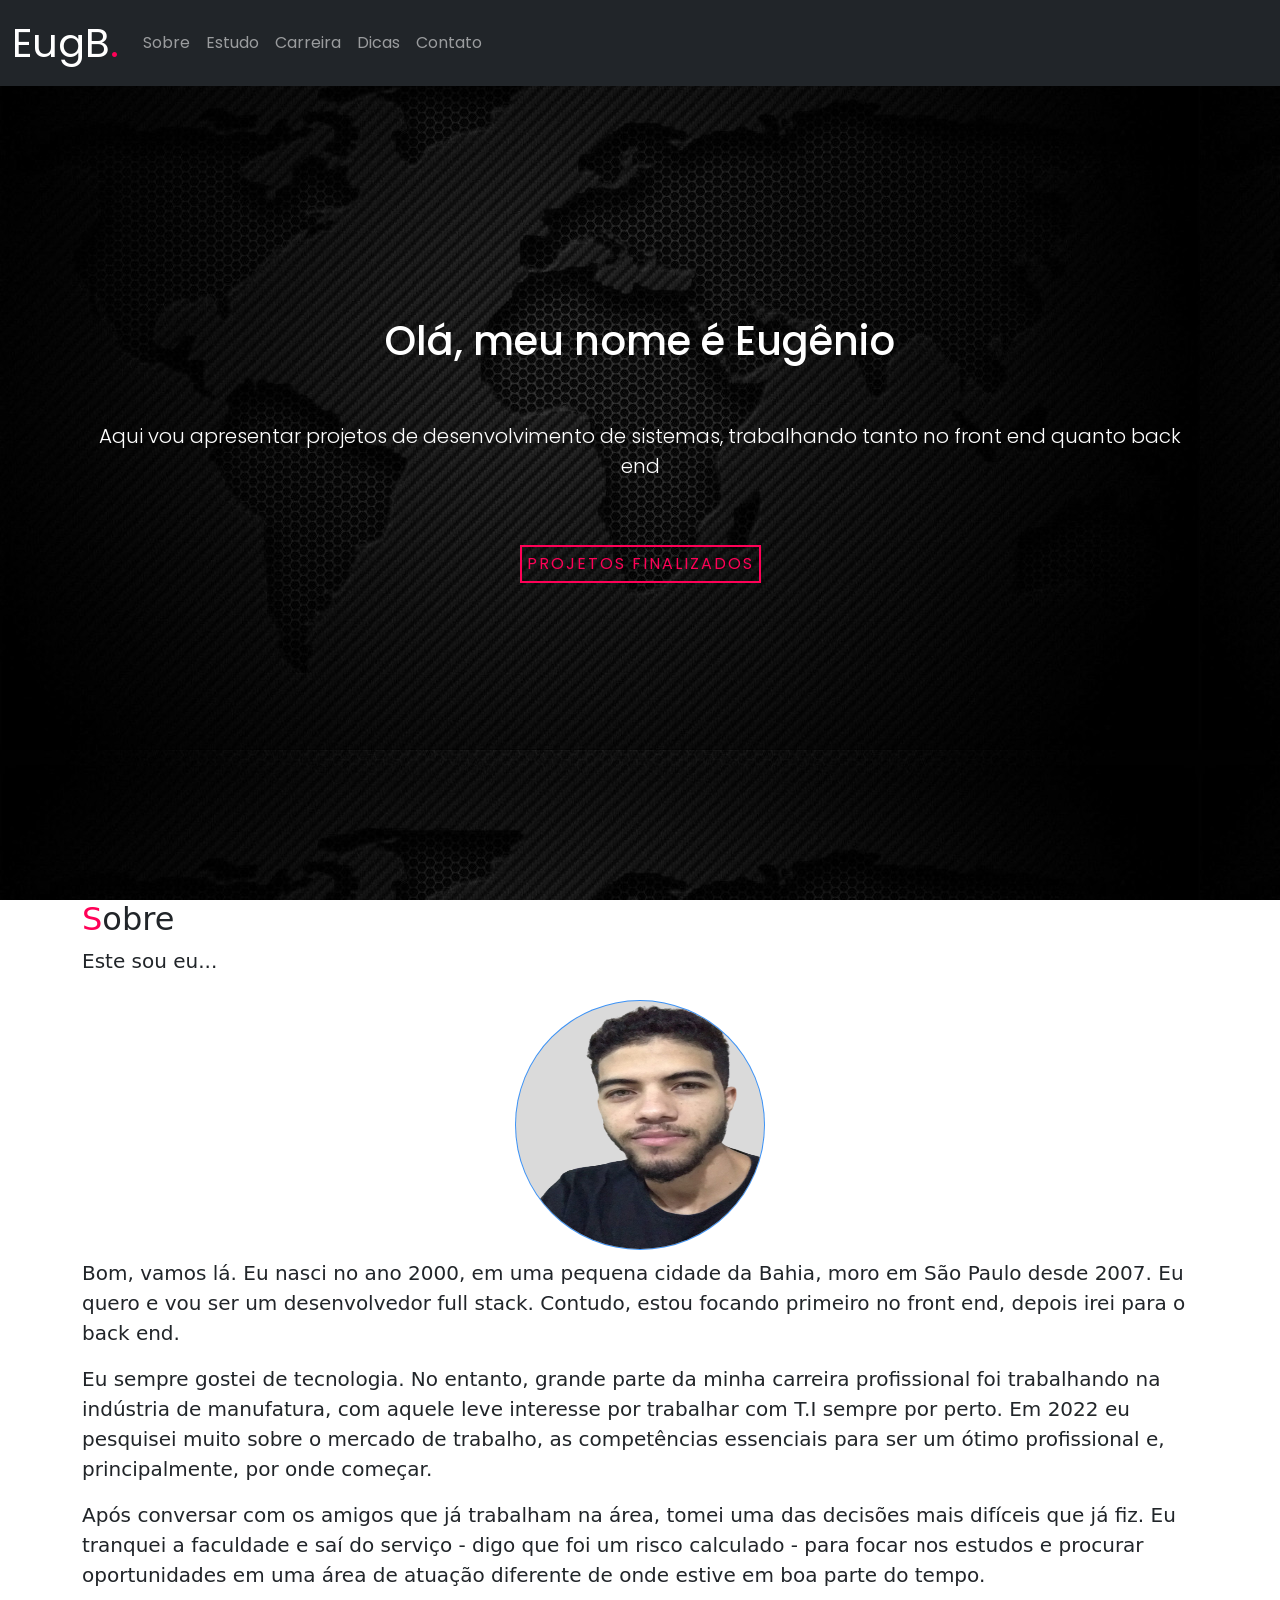
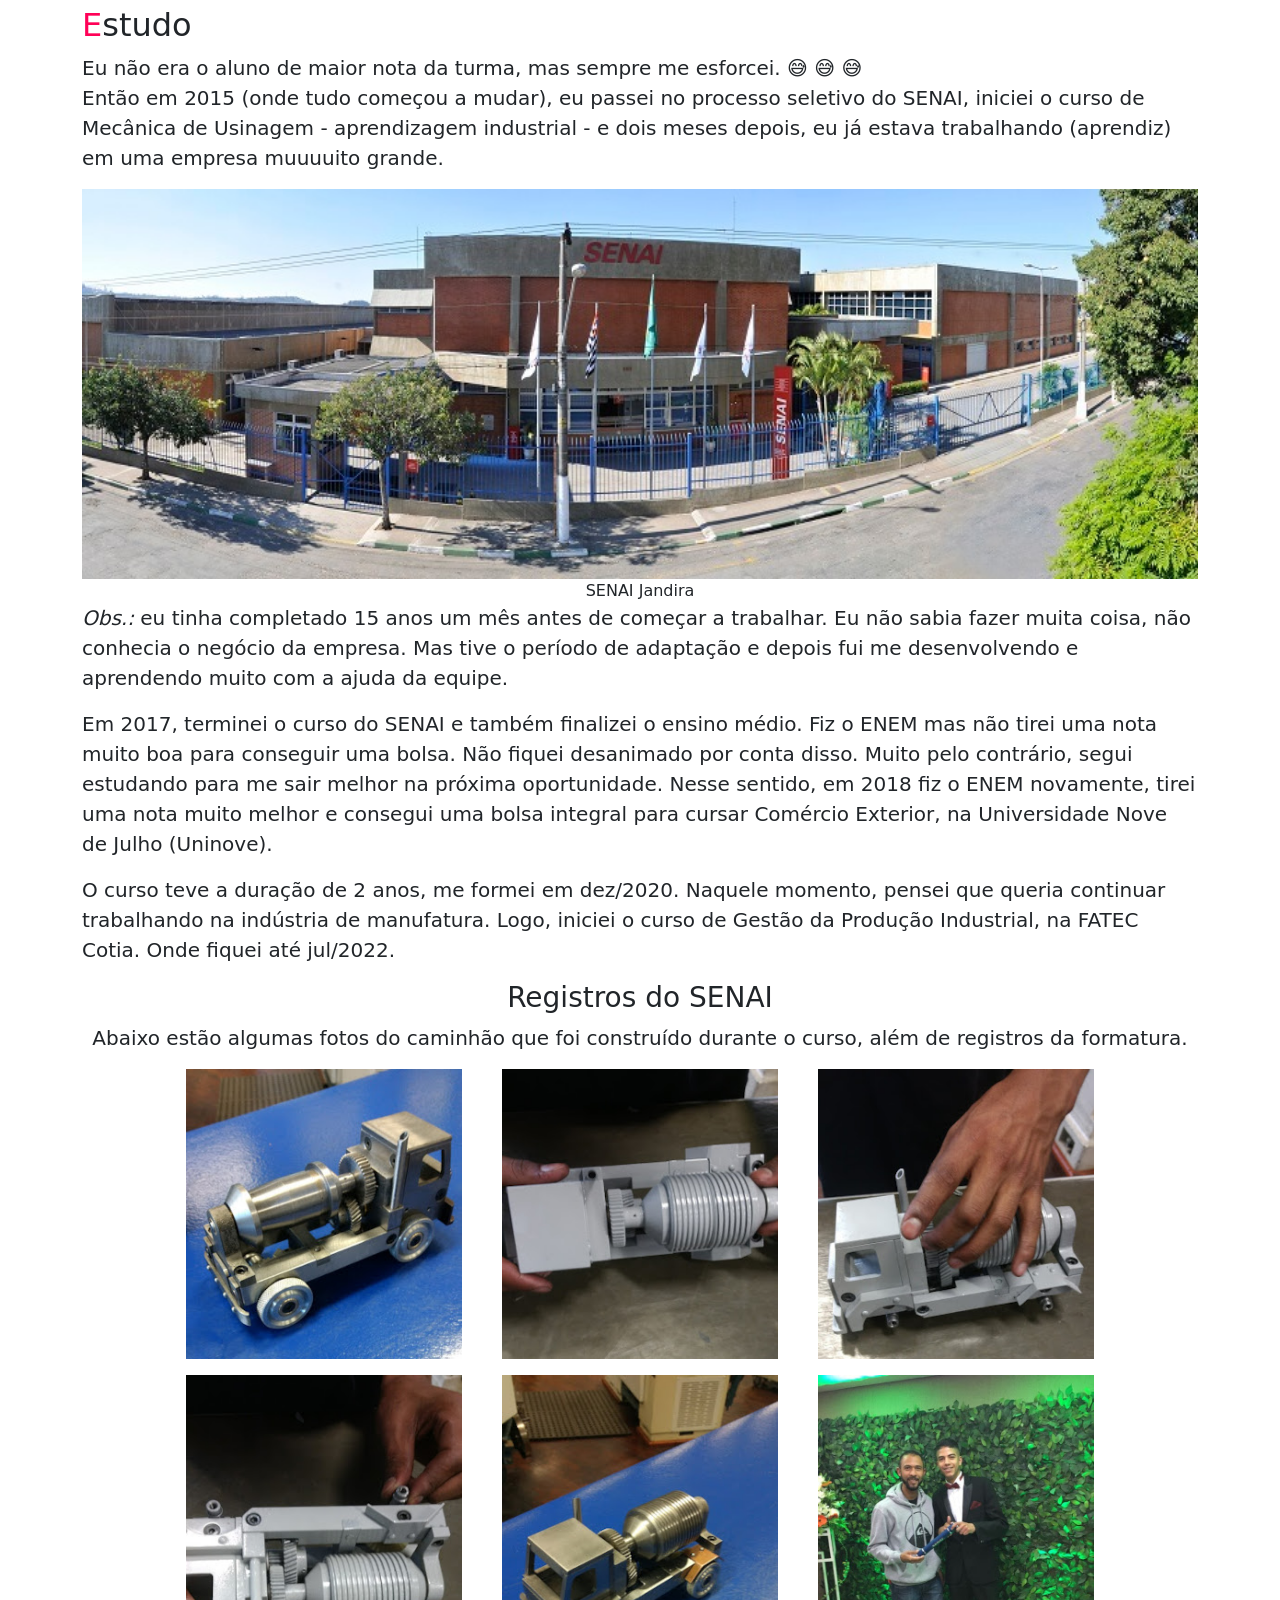
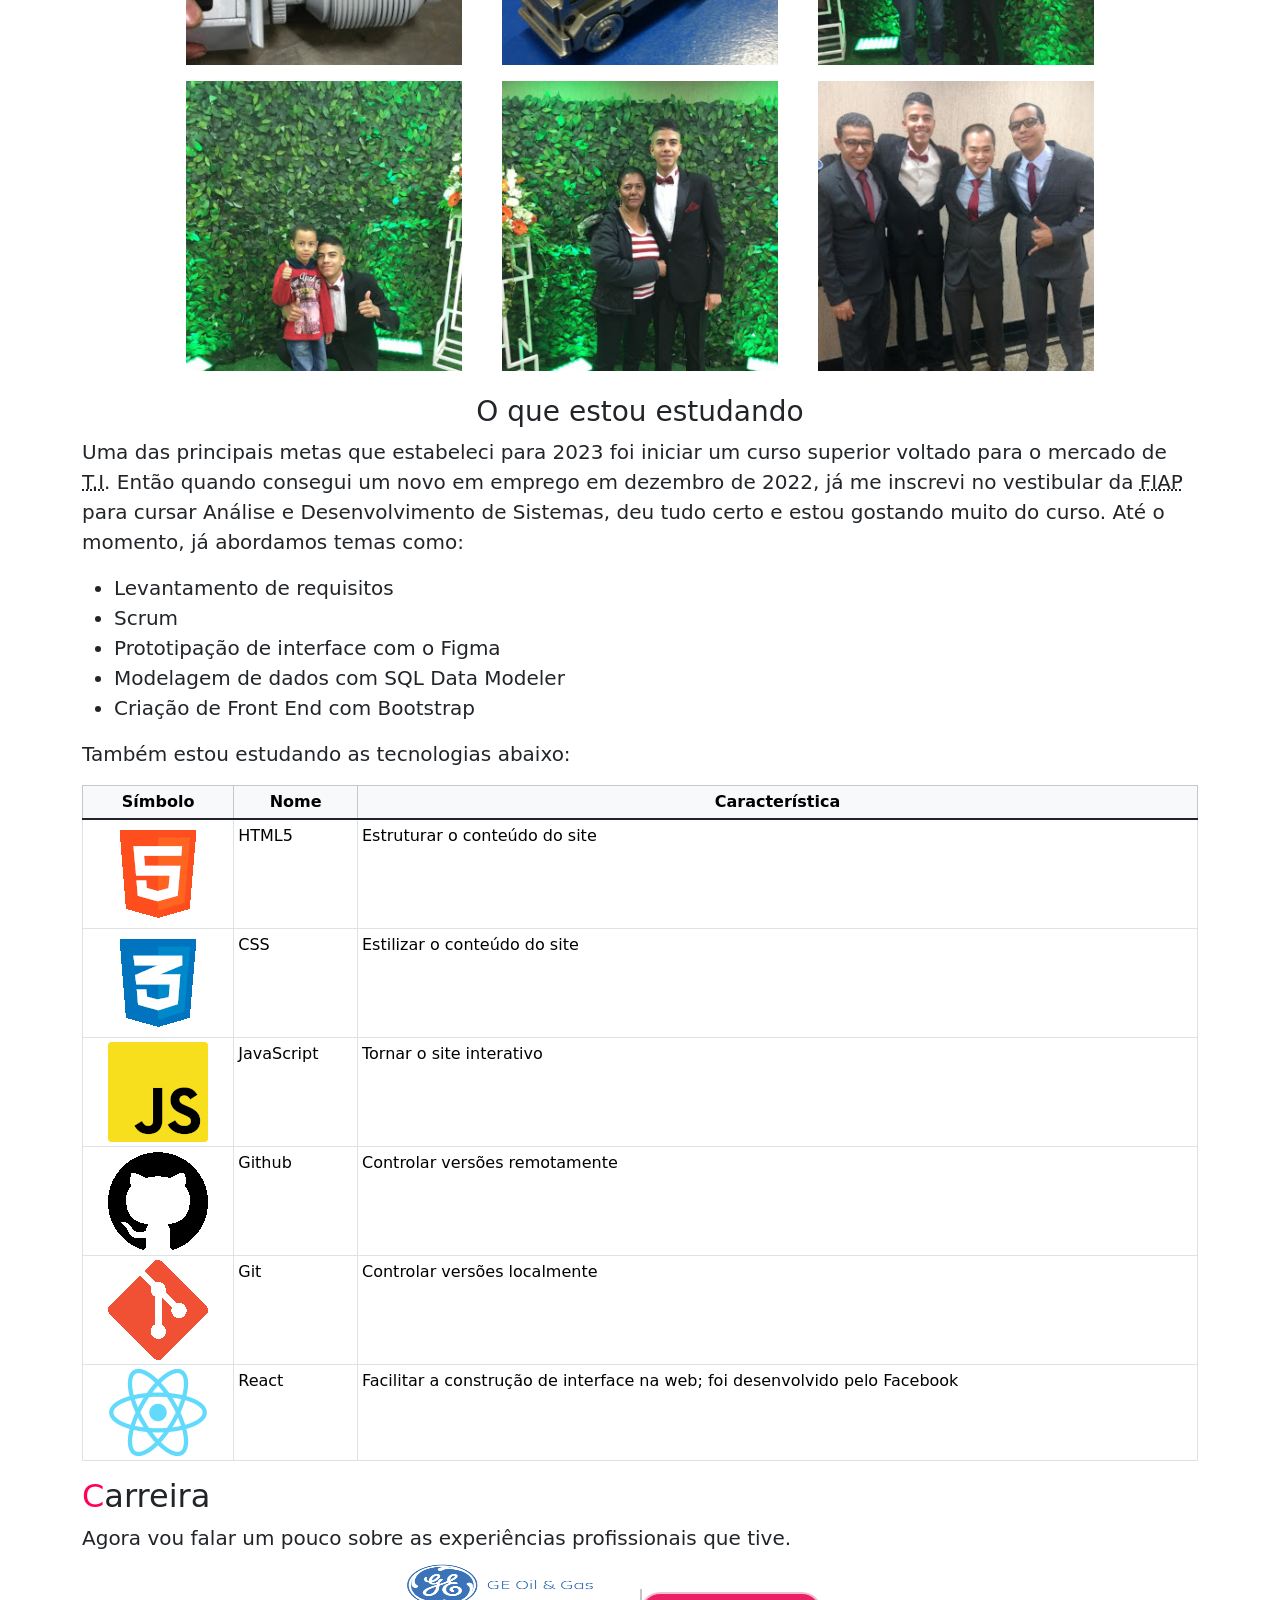
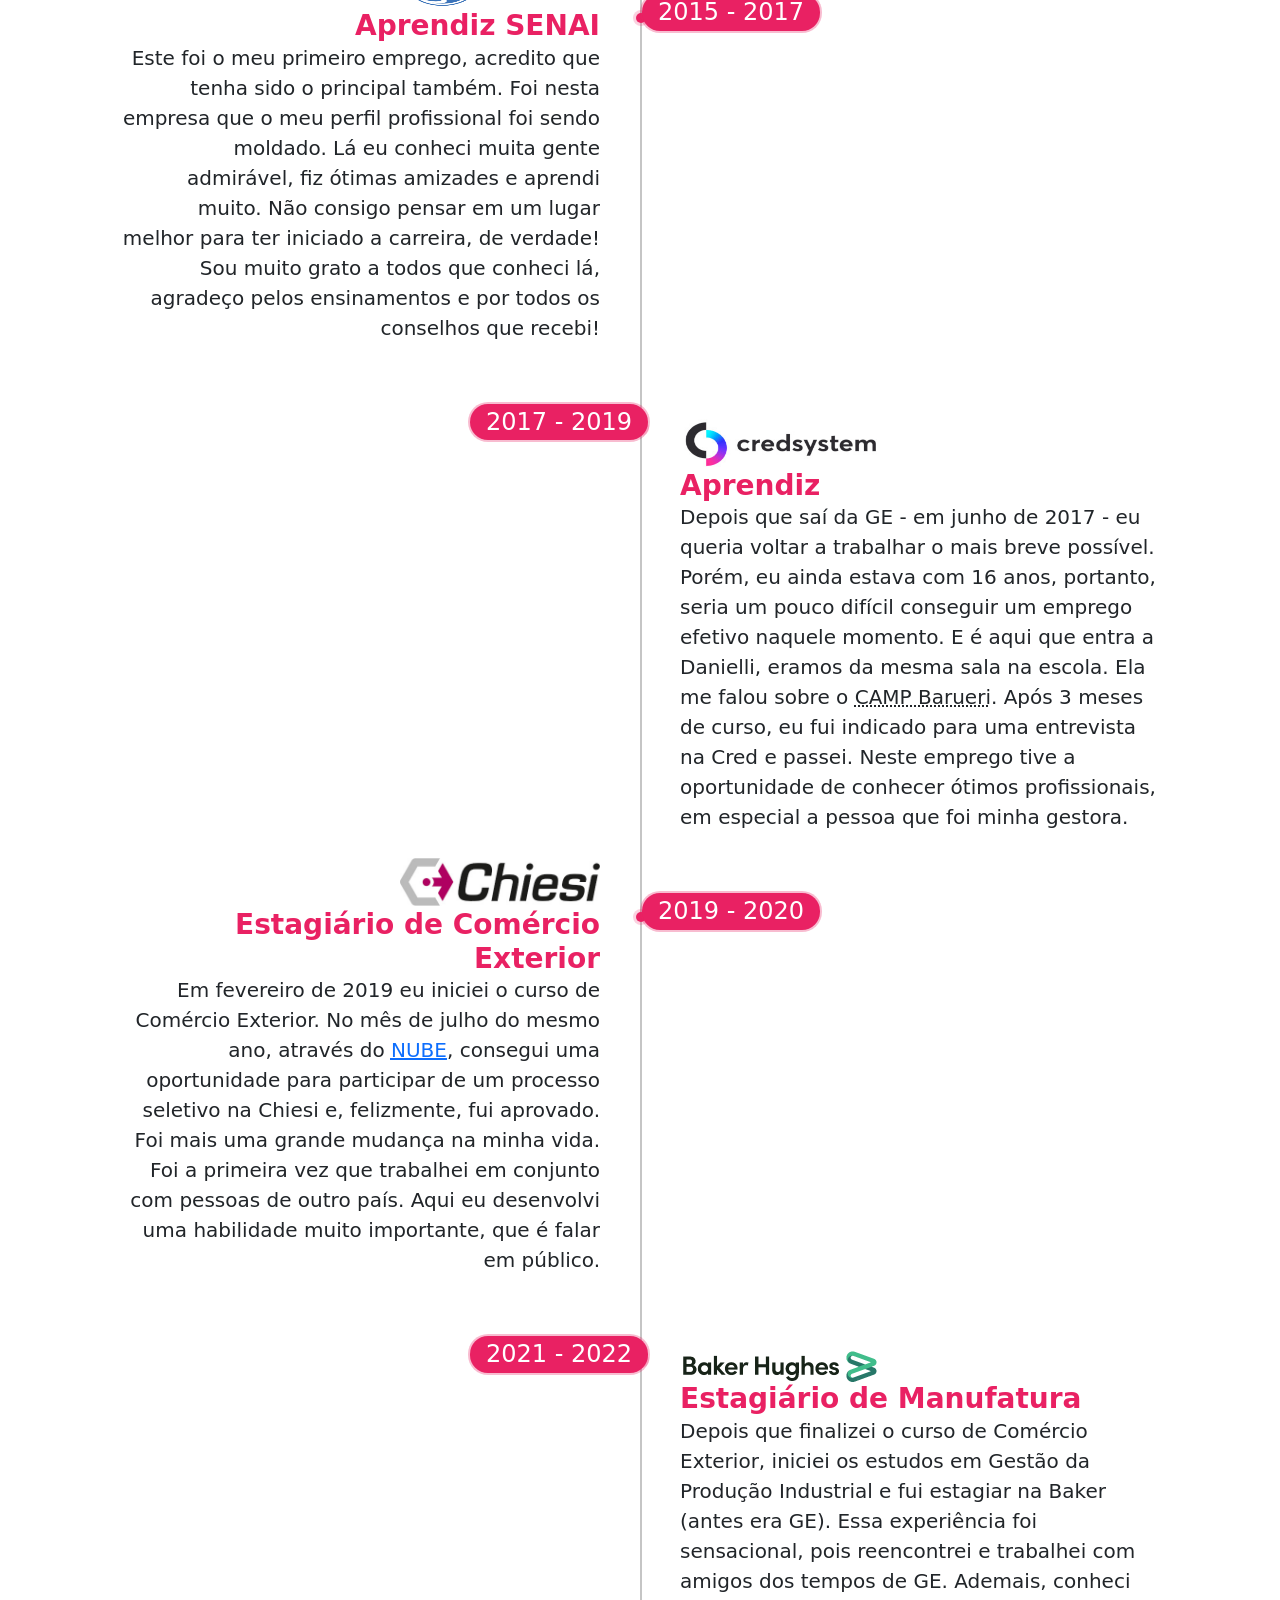
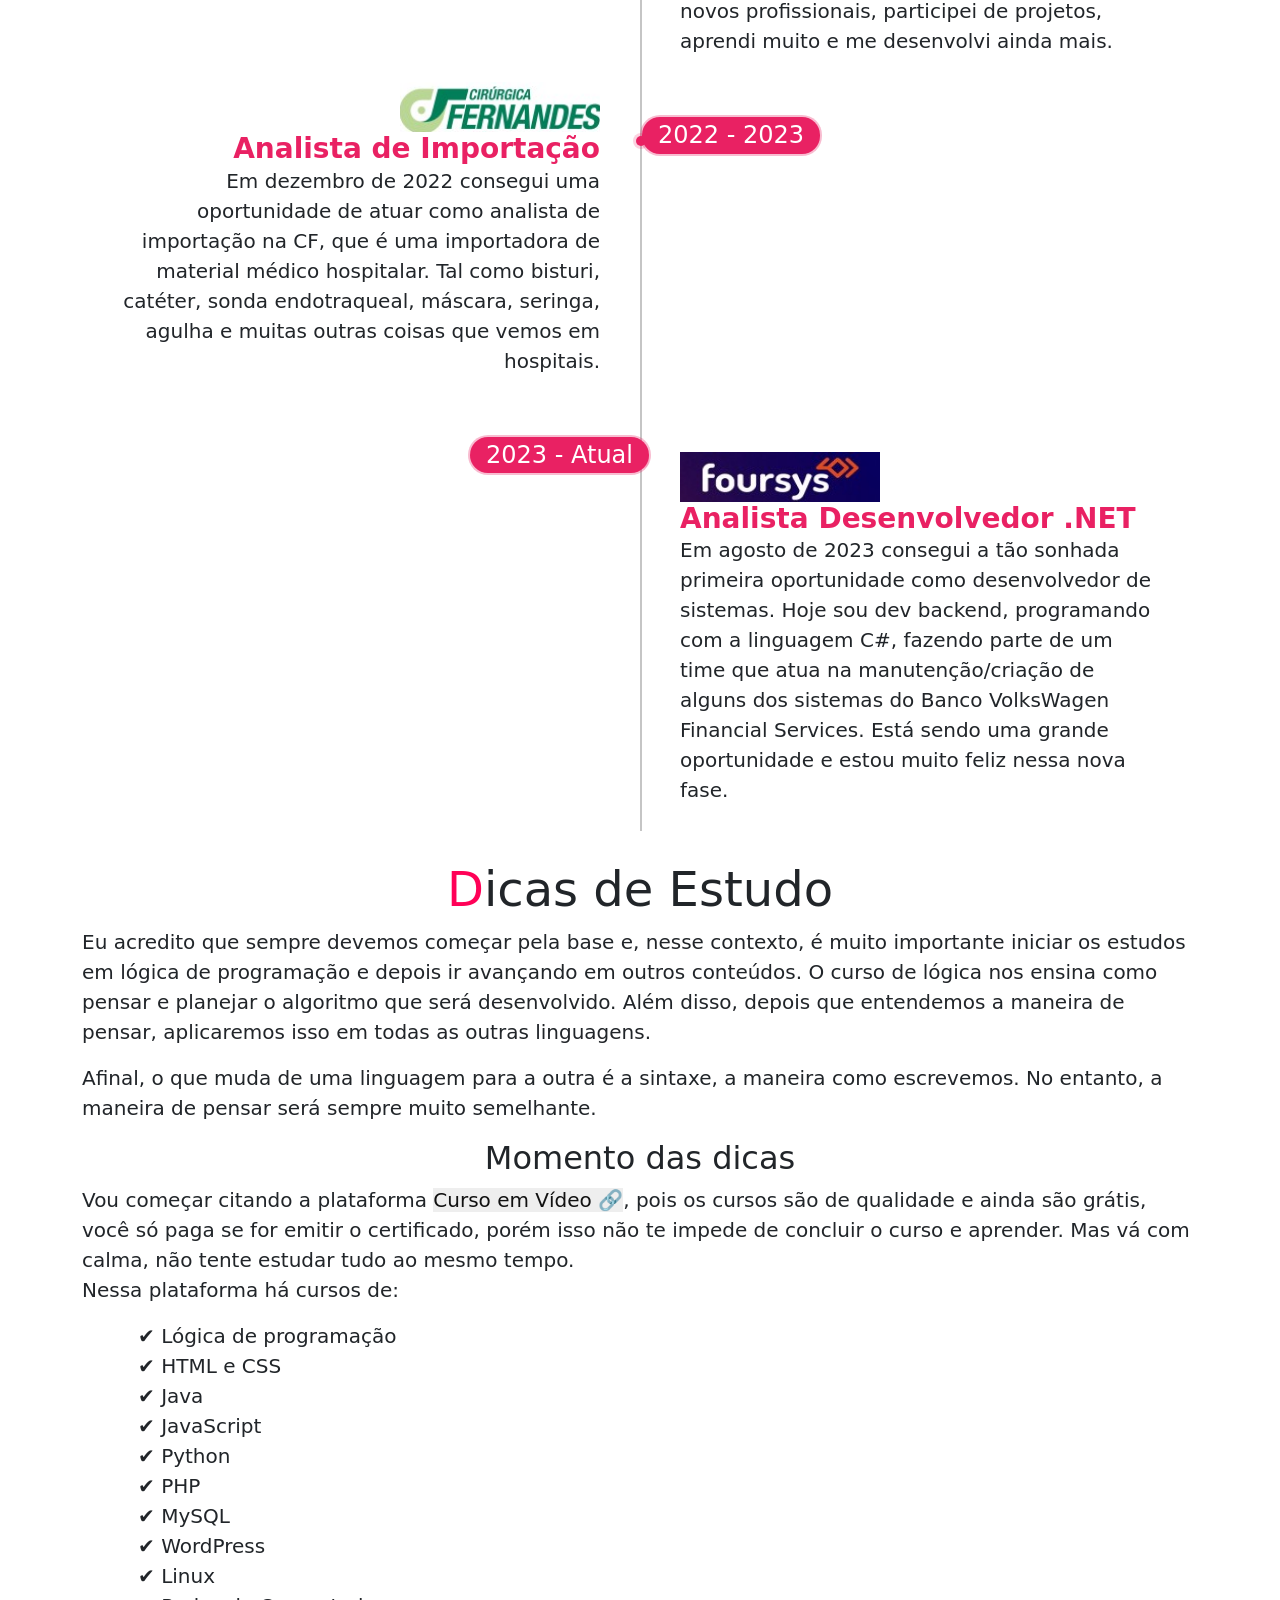
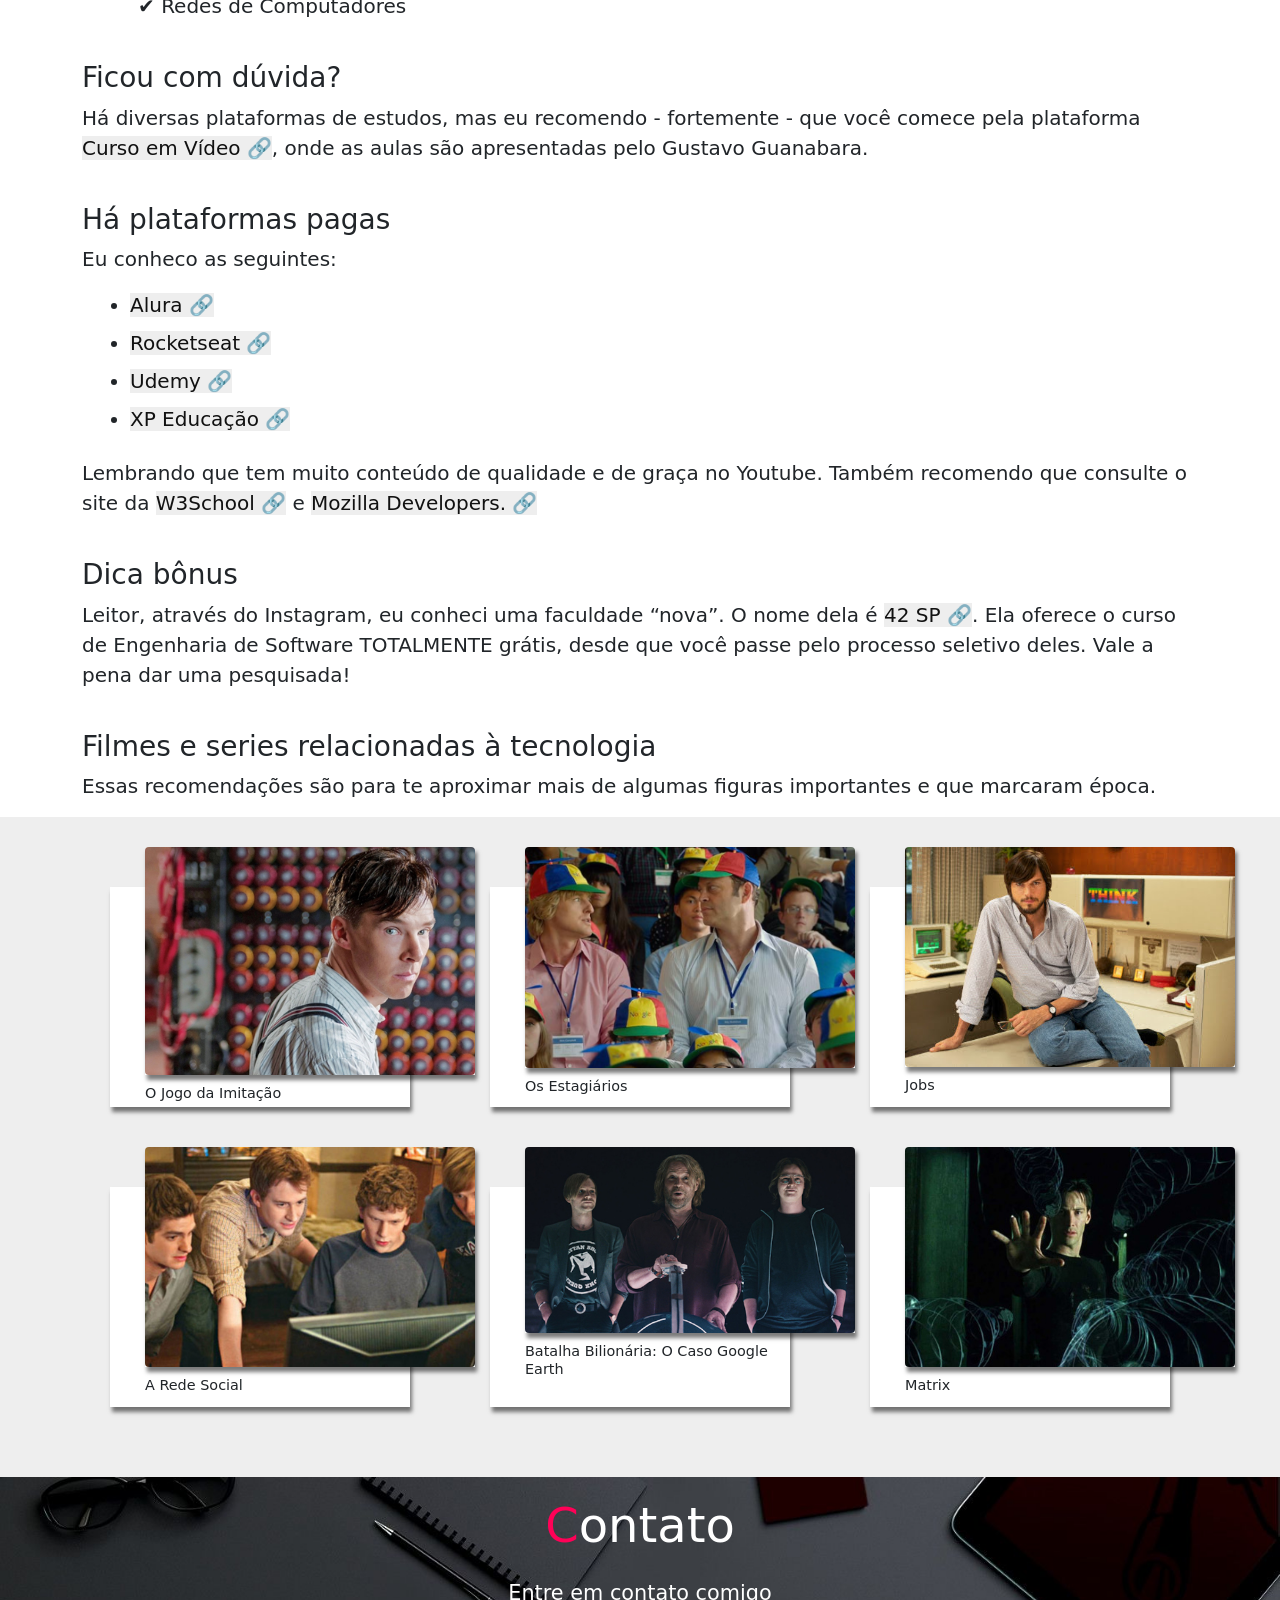
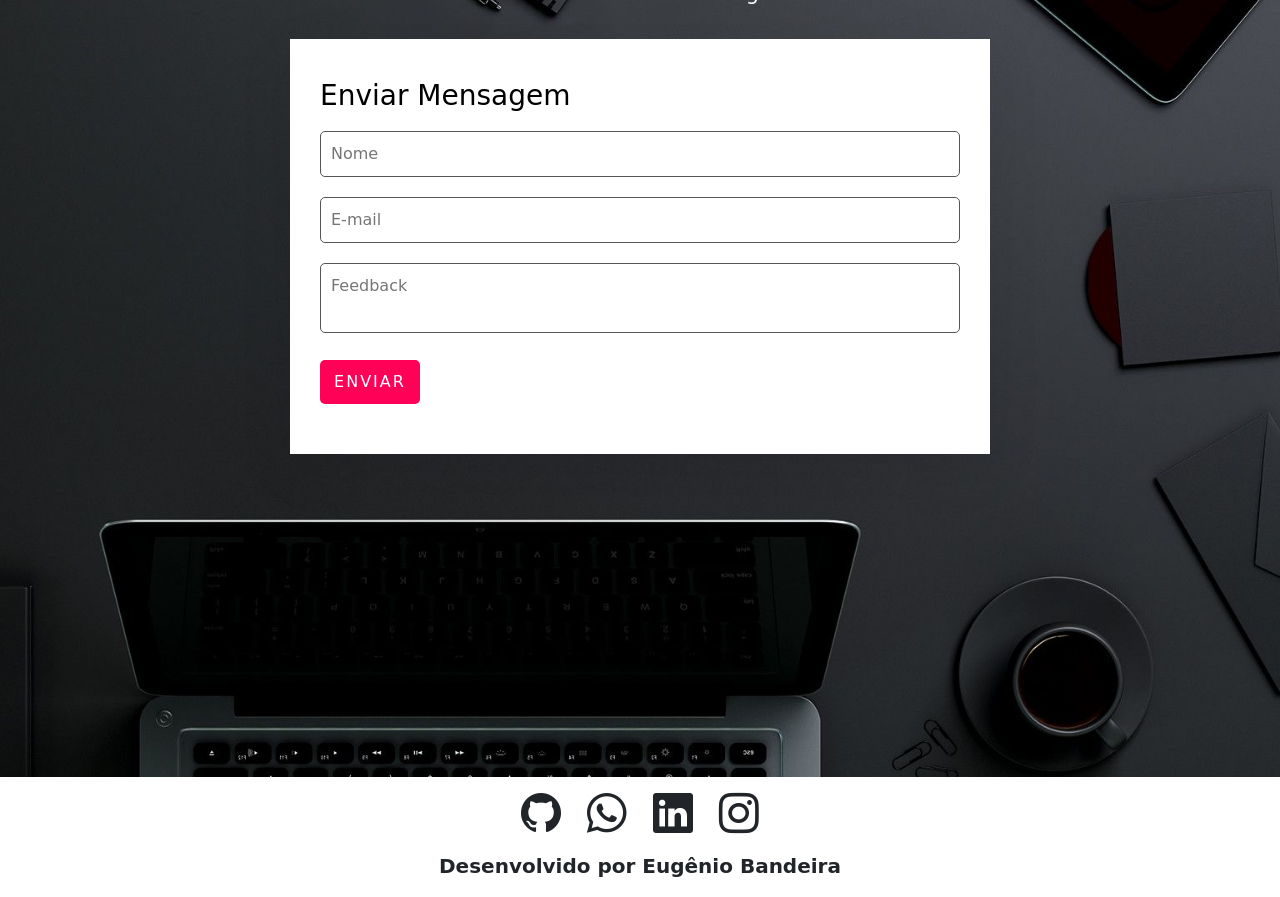
<file: index.html>
<!doctype html>
<html lang="pt-br">

<head>
    <meta charset="utf-8">
    <meta name="viewport" content="width=device-width, initial-scale=1">
    <meta name="keywords" content="Eugenio Bandeira Portfolio, eugeniobandeira, eugeniobandeiragithub">
    <meta name="description" content="Eugenio Bandeira Portfolio Github">
    <meta name="author" content="Eugenio Bandeira">
    <title>Eugênio Bandeira</title>
    <link href="https://cdn.jsdelivr.net/npm/bootstrap@5.3.0/dist/css/bootstrap.min.css" rel="stylesheet"
        integrity="sha384-9ndCyUaIbzAi2FUVXJi0CjmCapSmO7SnpJef0486qhLnuZ2cdeRhO02iuK6FUUVM" crossorigin="anonymous">
    <link href="https://fonts.googleapis.com/icon?family=Material+Icons" rel="stylesheet">
    <link rel="shortcut icon" href="./assets/img/principal/efavicon.ico" type="image/x-icon">
    <link rel="stylesheet" href="./assets/css/001_config/config.css">
    <link rel="stylesheet" href="./assets/css/002_banner/banner.css">
    <link rel="stylesheet" href="./assets/css/003_career/career.css">
    <link rel="stylesheet" href="./assets/css/004_dicas/dicas.css">
    <link rel="stylesheet" href="./assets/css/004_dicas/filmes.css">
    <link rel="stylesheet" href="./assets/css/004_dicas/links.css">
    <link rel="stylesheet" href="./assets/css//005_contato/contato.css">
    <link rel="stylesheet" href="https://cdn.jsdelivr.net/npm/bootstrap-icons@1.10.5/font/bootstrap-icons.css">
</head>

<body data-bs-spy="scroll" data-bs-target=".navbar" data-bs-offset="50">
    <!-- Menu -->
    <nav class="navbar navbar-expand-sm bg-dark navbar-dark fixed-top">
        <div class="container-fluid">
            <a class="navbar-brand cabecalho__logo" href="#">EugB<span class="main-color">.</span></a>
            <button class="navbar-toggler" type="button" data-bs-toggle="collapse" data-bs-target="#collapsibleNavbar">
                <span class="navbar-toggler-icon"></span>
            </button>
            <div class="collapse navbar-collapse" id="collapsibleNavbar">
                <ul class="navbar-nav">
                    <li class="nav-item">
                        <a class="nav-link" href="#about">Sobre</a>
                    </li>
                    <li class="nav-item">
                        <a class="nav-link" href="#studies">Estudo</a>
                    </li>
                    <li class="nav-item">
                        <a class="nav-link" href="#career">Carreira</a>
                    </li>
                    <li class="nav-item">
                        <a class="nav-link" href="#tips">Dicas</a>
                    </li>
                    <li class="nav-item">
                        <a class="nav-link" href="#contact">Contato</a>
                    </li>
                </ul>
            </div>
        </div>
    </nav>

    <!-- Banner -->
    <section id="banner" class="banner">
        <div
            class="container text-center h-100 d-flex flex-column justify-content-center align-items-center justify-content-center gap-5 align-items-center">
            <h1 class="text-white">Olá, meu nome é Eugênio</h1>
            <p class="lead text-white">Aqui vou apresentar projetos de desenvolvimento de sistemas, trabalhando tanto
                no front end
                quanto back end
            </p>
            <a href="./assets/projetos-finalizados/portfolio.html" class="done_projects">Projetos finalizados</a>
        </div>
    </section>

    <!-- About -->
    <section id="about" class="about">
        <div class="container">
            <h2 class="header_section">Sobre</h2>
            <p class="lead">Este sou eu...</p>
            <div class="py-2">
                <img src="assets/img/principal/foto00.png" alt="Eugênio Bandeira" class="img-fluid img-profile">
            </div>
            <p class="lead">
                Bom, vamos lá. Eu nasci no ano 2000, em uma pequena cidade da Bahia, moro em São Paulo desde 2007.
                Eu quero
                e vou ser um desenvolvedor full stack. Contudo,
                estou focando primeiro no front end, depois irei para o back end.
            </p>
            <p class="lead">
                Eu sempre gostei de tecnologia. No
                entanto, grande parte da minha carreira profissional foi trabalhando na indústria de manufatura, com
                aquele leve interesse por trabalhar com T.I sempre por perto. Em 2022 eu pesquisei muito sobre o mercado
                de trabalho, as competências essenciais para ser um ótimo profissional e, principalmente, por onde
                começar.
            </p>
            <p class="lead">
                Após conversar com os amigos que já trabalham na área, tomei uma das decisões mais difíceis que
                já fiz. Eu tranquei a faculdade e saí do serviço - digo que foi um risco calculado - para focar nos
                estudos e procurar oportunidades em uma área de atuação diferente de onde estive em boa parte do
                tempo.
            </p>
        </div>
    </section>

    <!-- Studies -->
    <section id="studies" class="studies">
        <div class="container">
            <h2 class="header_section">Estudo</h2>
            <p class="lead">Eu não era o aluno de maior nota da turma, mas sempre me esforcei. 😅 😅 😅 <br>
                Então em 2015 (onde tudo começou a mudar), eu passei no processo seletivo do SENAI, iniciei o curso de
                Mecânica de Usinagem - aprendizagem industrial - e dois meses depois, eu já estava trabalhando
                (aprendiz) em uma empresa muuuuito grande.
            </p>
            <div class="box-image d-flex flex-column justify-content-center">
                <img src="./assets/img/senai/senai-g.png" alt="SENAI Jandira" class="img-fluid">
                <figcaption class="text-center">SENAI Jandira</figcaption>
            </div>
            <aside>
                <p class="lead">
                    <em>Obs.:</em> eu tinha completado 15 anos um mês antes de começar a trabalhar. Eu não sabia fazer
                    muita coisa, não conhecia o negócio da empresa. Mas tive o período de adaptação e depois fui me
                    desenvolvendo e aprendendo muito com a ajuda da equipe.
                </p>
            </aside>
            <p class="lead">
                Em 2017, terminei o curso do SENAI e também finalizei o ensino médio. Fiz o ENEM mas não tirei uma nota
                muito boa para conseguir uma bolsa. Não fiquei desanimado por conta disso. Muito pelo contrário, segui
                estudando para me sair melhor na próxima oportunidade. Nesse sentido, em 2018 fiz o ENEM novamente,
                tirei uma nota muito melhor e consegui uma bolsa integral para cursar Comércio Exterior, na Universidade
                Nove de Julho (Uninove).
            </p>
            <p class="lead">
                O curso teve a duração de 2 anos, me formei em dez/2020. Naquele momento, pensei que queria continuar
                trabalhando na indústria de manufatura. Logo, iniciei o curso de Gestão da Produção Industrial, na FATEC
                Cotia. Onde fiquei até jul/2022.
            </p>

            <div class="end_of_study d-flex flex-column justify-content-center align-items-center">
                <h3 class="text-center">Registros do SENAI</h3>
                <p class="lead">Abaixo estão algumas fotos do caminhão que foi construído durante o curso, além de
                    registros da
                    formatura.</p>
                <div class="row justify-content-center align-items-center gap-3">
                    <div class="formatura col-md-6 col-lg-4">
                        <img src="./assets/img/senai/carrinho0.jpg" alt="Caminhão Betoneira em processo de construção"
                            class="img-fluid">
                    </div>
                    <div class="formatura col-md-6 col-lg-4">
                        <img src="./assets/img/senai/carrinho1.jpg" alt="Caminhão Betoneira em processo de construção"
                            class="img-fluid">
                    </div>
                    <div class="formatura col-md-6 col-lg-4">
                        <img src="./assets/img/senai/carrinho2.jpg" alt="Caminhão Betoneira em processo de construção"
                            class="img-fluid">
                    </div>
                    <div class="formatura col-md-6 col-lg-4">
                        <img src="./assets/img/senai/carrinho3.jpg" alt="Caminhão Betoneira em processo de construção"
                            class="img-fluid">
                    </div>
                    <div class="formatura col-md-6 col-lg-4">
                        <img src=" ./assets/img/senai/carrinho montado.jpg"
                            alt="Caminhão Betoneira em processo de construção" class="img-fluid">
                    </div>
                    <div class="formatura col-md-6 col-lg-4">
                        <img src="./assets/img/senai/segurando o canudo.jpg" alt="Foto com o canudo de formado"
                            class="img-fluid">
                    </div>
                    <div class="formatura col-md-6 col-lg-4">
                        <img src="./assets/img/senai/joinha.jpg" alt="Foto fazendo sinal de joia" class="img-fluid">
                    </div>
                    <div class="formatura col-md-6 col-lg-4">
                        <img src="./assets/img/senai/ivanete.jpg" alt="Foto com a Ivanete" class="img-fluid">
                    </div>
                    <div class="formatura col-md-6 col-lg-4">
                        <img src="./assets/img/senai/professores.jpg" alt="Foto com os professores" class="img-fluid">
                    </div>
                </div>

            </div>
        </div>

        <!-- About Tech Areas -->
        <div class="container mt-4">
            <h3 class="text-center">O que estou estudando</h3>
            <p class="lead">Uma das principais metas que estabeleci para 2023 foi iniciar um curso superior voltado para
                o
                mercado de <abbr title="Técnologia da Informação">T.I</abbr>. Então quando consegui um novo em
                emprego em dezembro de 2022, já me inscrevi no vestibular da <abbr
                    title="Faculdade de Informática e Administração Paulista">FIAP</abbr> para cursar Análise e
                Desenvolvimento de Sistemas, deu tudo certo e estou gostando muito do curso. Até o momento, já
                abordamos temas como:
                <ul class="lead">
                    <li>Levantamento de requisitos</li>
                    <li>Scrum</li>
                    <li>Prototipação de interface com o Figma</li>
                    <li>Modelagem de dados com SQL Data Modeler</li>
                    <li>Criação de Front End com Bootstrap</li>
                </ul>
                <p class="lead">Também estou estudando as tecnologias abaixo:</p>
            </p>
            <table class="table table-sm table-bordered table-hover mx-0">
                <thead class="text-center">
                    <tr class="table-light">
                        <th scope="col">Símbolo </th>
                        <th scope="col">Nome</th>
                        <th scope="col">Característica</th>
                    </tr>
                </thead>
                <tbody class="table-group-divider text-start">
                    <tr class="">
                        <th scope="row ">
                            <div class="d-flex justify-content-center align-items-center img-logo-tech">
                                <img src="./assets/img/tech/html.png" alt="Logo HTML" class="img-fluid">
                            </div>
                        </th>
                        <td>HTML5</td>
                        <td>Estruturar o conteúdo do site</td>
                    </tr>
                    <tr>
                        <th scope="row">
                            <div class="d-flex justify-content-center align-items-center img-logo-tech">
                                <img src="./assets/img/tech/css.png" alt="Logo CSS3" class="img-fluid">
                            </div>
                        </th>
                        <td>CSS</td>
                        <td>Estilizar o conteúdo do site</td>
                    </tr>
                    <tr>
                        <th scope="row">
                            <div class="d-flex justify-content-center align-items-center img-logo-tech">
                                <img src="./assets/img/tech/js.png" alt="Logo Java Script" class="img-fluid">
                            </div>
                        </th>
                        <td>JavaScript</td>
                        <td>Tornar o site interativo</td>
                    </tr>
                    <tr>
                        <th scope="row">
                            <div class="d-flex justify-content-center align-items-center img-logo-tech">
                                <img src="./assets/img/tech/github.png" alt="Logo Github" class="img-fluid">
                            </div>
                        </th>
                        <td>Github</td>
                        <td>Controlar versões remotamente</td>
                    </tr>
                    <tr>
                        <th scope="row">
                            <div class="d-flex justify-content-center align-items-center img-logo-tech">
                                <img src="./assets/img/tech/git.png" alt="Logo HTML" class="img-fluid">
                            </div>
                        </th>
                        <td>Git</td>
                        <td>Controlar versões localmente</td>
                    </tr>
                    <tr>
                        <th scope="row">
                            <div class="d-flex justify-content-center align-items-center img-logo-tech">
                                <img src="./assets/img/tech/react.png" alt="Logo React" class="img-fluid">
                            </div>
                        </th>
                        <td>React</td>
                        <td>Facilitar a construção de interface na web; foi desenvolvido pelo Facebook</td>
                    </tr>
                </tbody>
            </table>

        </div>
    </section>


    <!-- Career -->
    <section id="career" class="career">
        <div class="container">
            <h2 class="header_section">Carreira</h2>
            <p class="lead">Agora vou falar um pouco sobre as experiências profissionais que tive.</p>

            <div class="carreira__timeline--conteiner">
                <ul class="carreira__lista">

                    <li class="carreira__lista--item">
                        <div class="carreira__lista--conteudo">
                            <div class="carreira__box--imgLogos">
                                <img class="carreira__logo--empresa" src="./assets/img/empresa/ge.png"
                                    alt="Logo GE Oil and Gas">
                            </div>
                            <h3 class="carreira__cargo">Aprendiz SENAI</h3>
                            <p class="lead">Este foi o meu primeiro emprego, acredito que tenha
                                sido o principal também. Foi nesta empresa que o meu perfil profissional foi sendo
                                moldado. Lá eu conheci muita gente admirável, fiz ótimas amizades e aprendi muito. Não
                                consigo pensar em um lugar melhor para ter iniciado a carreira, de verdade! Sou muito
                                grato a todos que conheci lá, agradeço pelos ensinamentos e por todos os conselhos que
                                recebi!</p>
                        </div>
                        <div class="carreira__cargo--tempo">
                            <h4 class="carreira__cargo--periodo">2015 - 2017</h4>
                        </div>
                    </li>
                    <li class="carreira__lista--item">
                        <div class="carreira__lista--conteudo">
                            <div class="carreira__box--imgLogos">
                                <img class="carreira__logo--empresa" src="./assets/img/empresa/credsystem.jpg"
                                    alt="Logo Credsystem">
                            </div>
                            <h3 class="carreira__cargo">Aprendiz</h3>
                            <p class="lead">Depois que saí da GE - em junho de 2017 - eu queria
                                voltar a trabalhar o mais breve possível. Porém, eu ainda estava com 16 anos, portanto,
                                seria um pouco difícil conseguir um emprego efetivo naquele momento. E é aqui que entra
                                a Danielli, eramos da mesma sala na escola. Ela me falou sobre o <abbr
                                    title="Centro de Apoio e Monitoramento Pré-Profissionalizante de Barueri">CAMP
                                    Barueri</abbr>. Após 3 meses de curso, eu fui indicado para uma entrevista na Cred e
                                passei. Neste emprego tive a oportunidade de conhecer ótimos profissionais, em especial
                                a pessoa que foi minha gestora.</p>
                        </div>
                        <div class="carreira__cargo--tempo">
                            <h4 class="carreira__cargo--periodo">2017 - 2019</h4>
                        </div>
                    </li>
                    <li class="carreira__lista--item">
                        <div class="carreira__lista--conteudo">
                            <div class="carreira__box--imgLogos">
                                <img class="carreira__logo--empresa" src="./assets/img/empresa/chiesi.jpg"
                                    alt="Logo Chiesi">
                            </div>
                            <h3 class="carreira__cargo">Estagiário de Comércio Exterior</h3>
                            <p class="lead">Em fevereiro de 2019 eu iniciei o curso de Comércio
                                Exterior. No mês de julho do mesmo ano, através do <a class="link__externo"
                                    href="https://www.nube.com.br/" rel="_blank" rel="external"><abbr
                                        title="Núcleo Brasileiro de Estágios">NUBE</abbr></a>, consegui uma oportunidade
                                para participar de um processo seletivo na Chiesi e, felizmente, fui aprovado. Foi mais
                                uma grande mudança na minha vida. Foi a primeira vez que trabalhei em conjunto com
                                pessoas de outro país. Aqui eu desenvolvi uma habilidade muito importante, que é falar
                                em público.</p>
                        </div>
                        <div class="carreira__cargo--tempo">
                            <h4 class="carreira__cargo--periodo">2019 - 2020</h4>
                        </div>
                    </li>
                    <li class="carreira__lista--item">
                        <div class="carreira__lista--conteudo">
                            <div class="carreira__box--imgLogos">
                                <img class="carreira__logo--empresa" src="./assets/img/empresa/baker.png"
                                    alt="Logo Baker Hughes">
                            </div>
                            <h3 class="carreira__cargo">Estagiário de Manufatura</h3>
                            <p class="lead">Depois que finalizei o curso de Comércio Exterior,
                                iniciei os estudos em Gestão da Produção Industrial e fui estagiar na Baker (antes era
                                GE). Essa experiência foi sensacional, pois reencontrei e trabalhei com amigos dos
                                tempos de GE. Ademais, conheci novos profissionais, participei de projetos, aprendi
                                muito e me desenvolvi ainda mais. </p>
                        </div>
                        <div class="carreira__cargo--tempo">
                            <h4 class="carreira__cargo--periodo">2021 - 2022</h4>
                        </div>
                    </li>
                    <li class="carreira__lista--item">
                        <div class="carreira__lista--conteudo">
                            <div class="carreira__box--imgLogos">
                                <img class="carreira__logo--empresa" src="./assets/img/empresa/cf.png"
                                    alt="Logo Cirúrgica Fernandes">
                            </div>
                            <h3 class="carreira__cargo">Analista de Importação</h3>
                            <p class="lead">Em dezembro de 2022 consegui uma oportunidade de atuar
                                como analista de importação na CF, que é uma importadora de material médico hospitalar.
                                Tal como bisturi, catéter, sonda endotraqueal, máscara, seringa, agulha e muitas outras
                                coisas que vemos em hospitais.
                            </p>
                        </div>
                        <div class="carreira__cargo--tempo">
                            <h4 class="carreira__cargo--periodo">2022 - 2023</h4>
                        </div>
                    </li>
                    <li class="carreira__lista--item">
                        <div class="carreira__lista--conteudo">
                            <div class="carreira__box--imgLogos">
                                <img class="carreira__logo--empresa" src="./assets/img/empresa/foursys.jpg"
                                    alt="Logo Foursys">
                            </div>
                            <h3 class="carreira__cargo">Analista Desenvolvedor .NET</h3>
                            <p class="lead">Em agosto de 2023 consegui a tão sonhada primeira oportunidade como desenvolvedor de sistemas. Hoje sou dev backend, programando com a linguagem C#, fazendo parte de um time que atua na manutenção/criação de alguns dos sistemas do Banco VolksWagen Financial Services. Está sendo uma grande oportunidade e estou muito feliz nessa nova fase.
                            </p>
                        </div>
                        <div class="carreira__cargo--tempo">
                            <h4 class="carreira__cargo--periodo">2023 - Atual</h4>
                        </div>
                    </li>
                    <div style="clear: both;"></div>
                </ul>
            </div>

        </div>
    </section>

    <!-- Tips -->
    <section id="tips" class="dicas">
        <div class="container dicas__estudo__box">
            <h2 class="dicas__titulo">Dicas de Estudo</h2>
            <p class="lead">Eu acredito que sempre devemos começar pela base e, nesse contexto,
                é muito importante iniciar os estudos em lógica de programação e depois ir avançando em outros
                conteúdos. O curso de lógica nos ensina como pensar e planejar o algoritmo que será desenvolvido.
                Além disso, depois que entendemos a maneira de pensar, aplicaremos isso em todas as outras
                linguagens. </p>
            <p class="lead">Afinal, o que muda de uma linguagem para a outra é a sintaxe, a
                maneira como escrevemos. No entanto, a maneira de pensar será sempre muito semelhante.
            </p>

            <article class="article__dicas">
                <h3 class="dicas__subtitulo">Momento das dicas</h3>
                <p class="lead">Vou começar citando a plataforma <a class="link__externo"
                        href="https://www.cursoemvideo.com/" target="_blank" rel="external">Curso em Vídeo</a>, pois os
                    cursos são de qualidade e ainda são grátis, você só paga se for emitir o certificado, porém isso não
                    te impede de concluir o curso e aprender. Mas vá com calma, não tente estudar tudo ao mesmo
                    tempo.<br>Nessa plataforma há cursos de:

                    <ul class="lead dicas__lista">
                        <li class="dicas__lista--item">Lógica de programação</li>
                        <li class="dicas__lista--item">HTML e CSS</li>
                        <li class="dicas__lista--item">Java</li>
                        <li class="dicas__lista--item">JavaScript</li>
                        <li class="dicas__lista--item">Python</li>
                        <li class="dicas__lista--item">PHP</li>
                        <li class="dicas__lista--item">MySQL</li>
                        <li class="dicas__lista--item">WordPress</li>
                        <li class="dicas__lista--item">Linux</li>
                        <li class="dicas__lista--item">Redes de Computadores</li>
                    </ul>

                    <div class="aside__box">
                        <aside class="dicas__aside">
                            <h3 class="dicas__subtitulo-segundo">Ficou com dúvida?</h3>
                            <p class="lead">Há diversas plataformas de estudos, mas eu recomendo -
                                fortemente - que você comece pela plataforma <a class="link__externo"
                                    href="https://www.cursoemvideo.com/" target="_blank" rel="external">Curso em
                                    Vídeo</a>, onde as aulas são apresentadas pelo Gustavo Guanabara.</p>
                        </aside>
                    </div>
                </p>
                <div>
                    <h3 class="dicas__subtitulo-segundo">Há plataformas pagas</h3>
                    <p class="lead">Eu conheco as seguintes:
                        <ul class="lead  dicas__lista--plataformas">
                            <li class="dicas__plataformas--item">
                                <a class="link__externo" href="https://www.alura.com.br/" target="_blank"
                                    rel="external">Alura
                                </a>
                            </li>
                            <li class="dicas__plataformas--item">
                                <a class="link__externo" href="https://www.rocketseat.com.br/" target="_blank"
                                    rel="external">Rocketseat
                                </a>
                            </li>
                            <li class="dicas__plataformas--item">
                                <a class="link__externo"
                                    href="https://www.udemy.com/courses/search/?q=desenvolvimento+web&src=sac&kw=des"
                                    target="_blank" rel="external">Udemy
                                </a>
                            </li>
                            <li class="dicas__plataformas--item">
                                <a class="link__externo" href="https://www.xpeducacao.com.br/multi-mais" target="_blank"
                                    rel="external">XP Educação
                                </a>
                            </li>
                        </ul>

                        <p class="lead">Lembrando que tem muito conteúdo de qualidade e de graça no
                            Youtube. Também recomendo que consulte o site da
                            <a class="link__externo" href="https://www.w3schools.com/default.asp" target="_blank"
                                rel="external">W3School
                            </a> e
                            <a class="link__externo" href="https://developer.mozilla.org/en-US/" target="_blank"
                                rel="external">Mozilla Developers.</a>
                        </p>
                    </p>

                    <div class="bonus">
                        <h3 class="dicas__subtitulo-segundo">Dica bônus</h3>
                        <p class="lead">Leitor, através do Instagram, eu conheci uma faculdade
                            <q>nova</q>. O nome dela é <strong><a class="link__externo"
                                    href="https://www.42sp.org.br/">42
                                    SP</a></strong>. Ela oferece o curso de
                            Engenharia de Software TOTALMENTE grátis, desde que você passe pelo processo seletivo deles.
                            Vale a pena dar uma pesquisada!</p>
                    </div>
                </div>
            </article>
        </div>
        <div class="container-fluid dicas__filmes">
            <div class="container">
                <h3 class="dicas__subtitulo-segundo">Filmes e series relacionadas à tecnologia</h3>
                <p class="lead">Essas recomendações são para te aproximar mais de algumas
                    figuras importantes e que marcaram época.</p>
            </div>
            <div class="filmes__box--pai">
                <div class="filmes__conteiner">
                    <div class="filmes__card jogoDaImitacao">
                        <div class="filme__card--img">
                            <img class="filme__card--imagem" src="./assets/img/filmes/jogo-imitacao.png"
                                alt="Filme - O Jogo da Imitacação">
                        </div>
                        <div class="filmes__card--intro">
                            <h4 class="filme__nome">O Jogo da Imitação</h4>
                            <p class="filme__descricao">Durante a Segunda Guerra Mundial, o governo britânico
                                monta uma equipe que tem por objetivo quebrar o Enigma, o famoso código que os
                                alemães usam para enviar mensagens aos submarinos. Um de seus integrantes é Alan
                                Turing, que ficou conhecido como o pai da computação.</p>
                        </div>
                    </div>
                    <div class="filmes__card osEstagiarios">
                        <div class="filme__card--img">
                            <img class="filme__card--imagem" src="./assets/img/filmes/the-internship.png"
                                alt="Filme - Os Estagiários">
                        </div>
                        <div class="filmes__card--intro">
                            <h4 class="filme__nome">Os Estagiários</h4>
                            <p class="filme__descricao">Quando a empresa de Billy e Nick é fechada, eles se
                                inscrevem em uma seleção de testes do Google. Mesmo não tendo garantia de
                                contratação, eles viajam para a sede da empresa e devem lidar com a diferença de
                                idade entre eles e os outros concorrentes.</p>
                        </div>
                    </div>
                    <div class="filmes__card jobs">
                        <div class="filme__card--img">
                            <img class="filme__card--imagem" src="./assets/img/filmes/jobs.png" alt="Filme - Jobs">
                        </div>
                        <div class="filmes__card--intro">
                            <h4 class="filme__nome">Jobs</h4>
                            <p class="filme__descricao">Steve Jobs é um sujeito de personalidade forte e
                                dedicado, que não se incomoda de passar por cima dos outros para atingir suas
                                metas. O que faz com que tenha dificuldades em manter relações amorosas e de
                                amizade.</p>
                        </div>
                    </div>
                    <div class="filmes__card facebook">
                        <div class="filme__card--img">
                            <img class="filme__card--imagem" src="./assets/img/filmes/facebook.png"
                                alt="Filme - A Rede Social">
                        </div>
                        <div class="filmes__card--intro">
                            <h4 class="filme__nome">A Rede Social</h4>
                            <p class="filme__descricao">Mark Zuckerberg se torna o mais jovem bilionário da
                                história com o sucesso da rede social Facebook. Sucesso, no entanto, o leva a
                                complicações em sua vida social e profissional.</p>
                        </div>
                    </div>
                    <div class="filmes__card batalhaGoogle">
                        <div class="filme__card--img">
                            <img class="filme__card--imagem" src="./assets/img/filmes/google-earth.png"
                                alt="Série - Batalha Bilionária: O Caso Google Earth"></div>
                        <div class="filmes__card--intro">
                            <h4 class="filme__nome">Batalha Bilionária: O Caso Google Earth</h4>
                            <p class="filme__descricao">Minissérie alemã original da Netflix, acompanha a famosa
                                disputa entre o Google e TerraVision.</p>
                        </div>
                    </div>
                    <div class="filmes__card matrix">
                        <div class="filme__card--img">
                            <img class="filme__card--imagem" src="./assets/img/filmes/matrix.png" alt="Filme - Matrix">
                        </div>
                        <div class="filmes__card--intro">
                            <h4 class="filme__nome">Matrix</h4>
                            <p class="filme__descricao">Thomas Anderson representa um jovem programador de
                                computador que mora em um cubículo escuro. Encontra-se conectado por cabos e
                                contra sua vontade, em um imenso sistema de computadores do futuro. Morpheus
                                está convencido de que Thomas Anderson é Neo, capaz de enfrentar o Matrix.</p>
                        </div>
                    </div>
                </div>
            </div>
        </div>
    </section>

    <section id="contact" class="contact">
        <div class="titulo">
            <h2 class="contact__titulo">Contato</h2>
            <p class="contact__descricao">Entre em contato comigo</p>
        </div>
        <div class="contact__formulario">
            <form class="formulario" action="form.php" method="post" id="formulario-php">
                <h3>Enviar Mensagem</h3>
                <div class="inputBox">
                    <input type="text" id="f_nome" name="f_nome" placeholder="Nome">
                </div>
                <div class="inputBox">
                    <input type="text" id="f_email" name="f_email" placeholder="E-mail">
                </div>
                <div class="inputBox">
                    <textarea name="f_feedback" id="f_feedback" placeholder="Feedback"></textarea>
                </div>
                <div class="inputBox">
                    <input type="submit" value="Enviar" disabled>
                </div>
            </form>
        </div>
    </section>

    </main>


    <footer class="bg-footer">
        <div class="container-fluid d-flex justify-content-center align-items-center ">
            <div>
                <a href="https://github.com/eugeniobandeira" class="btn-github" target="_blank">
                    <i class="bi bi-github fs-1 btn"></i>
                </a>

            </div>
            <div>
                <a href="https://linkwhats.app/286b45" class="btn-wpp" target="_blank">
                    <i class="bi bi-whatsapp fs-1 btn"></i>
                </a>
            </div>
            <div>
                <a href="https://www.linkedin.com/in/eugeniosb/" class="btn-linkedin" target="_blank">
                    <i class="bi bi-linkedin fs-1 btn"></i>
                </a>
            </div>
            <div>
                <a href="https://www.instagram.com/_eugsb00/" class="btn-instagram" target="_blank">
                    <i class="bi bi-instagram fs-1 btn"></i>
                </a>
            </div>
        </div>
        <p class="lead text-center fw-bold">Desenvolvido por Eugênio Bandeira</p>
    </footer>


    <script src="https://cdn.jsdelivr.net/npm/bootstrap@5.3.0/dist/js/bootstrap.bundle.min.js"
        integrity="sha384-geWF76RCwLtnZ8qwWowPQNguL3RmwHVBC9FhGdlKrxdiJJigb/j/68SIy3Te4Bkz" crossorigin="anonymous">
    </script>

</body>

</html>
</file>
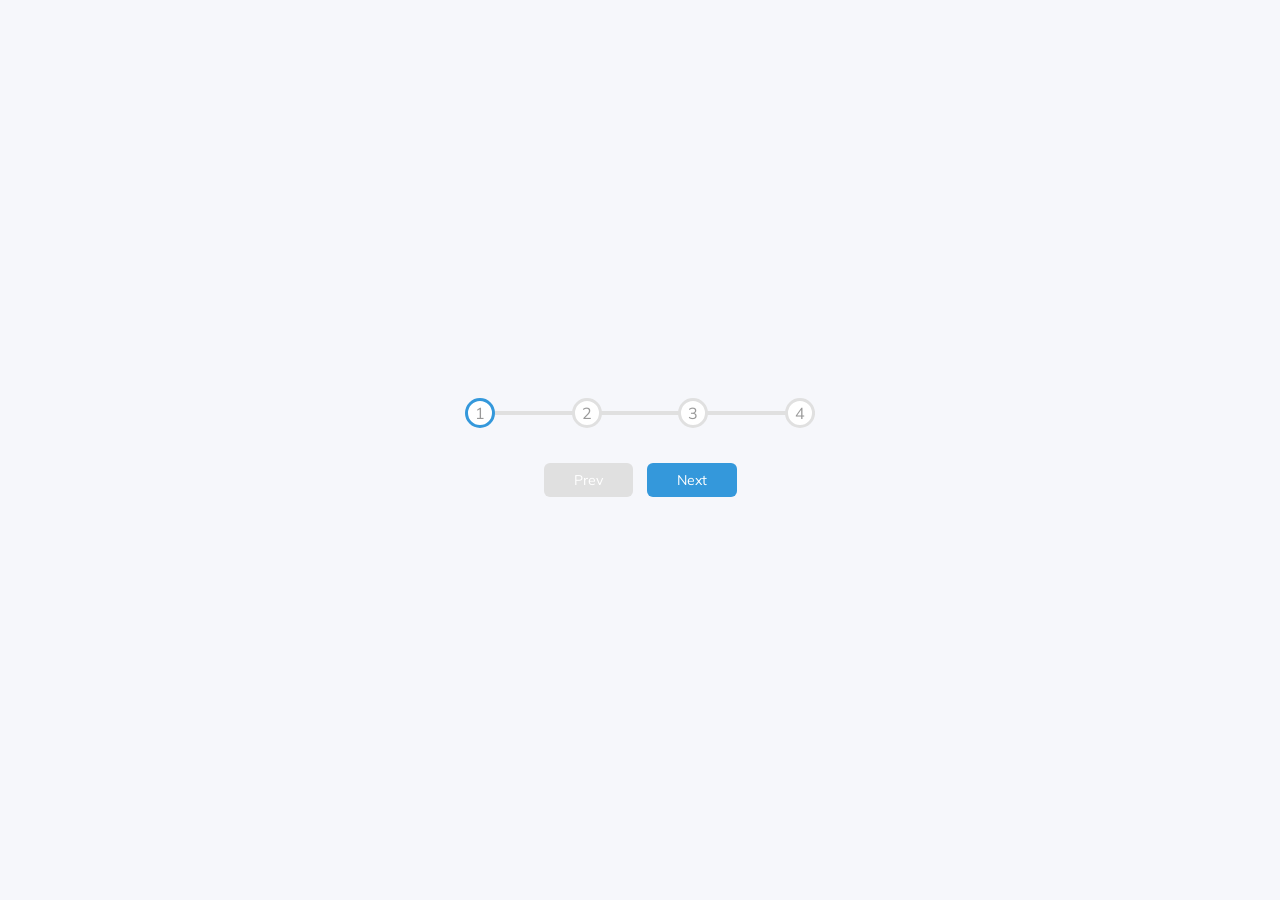
<file: assets/projetos-finalizados/dia_002/barraDeProgresso.html>
<!DOCTYPE html>
<html lang="en">
<head>
    <meta charset="UTF-8">
    <meta http-equiv="X-UA-Compatible" content="IE=edge">
    <meta name="viewport" content="width=device-width, initial-scale=1.0">
    <title>Barra de Progresso</title>
    <link rel="stylesheet" href="barraDeProgresso.css">
</head>
<body>
    <div class="container">
        <div class="progress-container">
            <div class="progress" id="progress"></div>
                <div class="circle active">1</div>
                <div class="circle">2</div>
                <div class="circle">3</div>
                <div class="circle">4</div>
        </div>
        <button class="btn" id="prev" disabled>Prev</button>
        <button class="btn" id="next">Next</button>
    </div>

    <script src="script.js"></script>
</body>
</html>
</file>
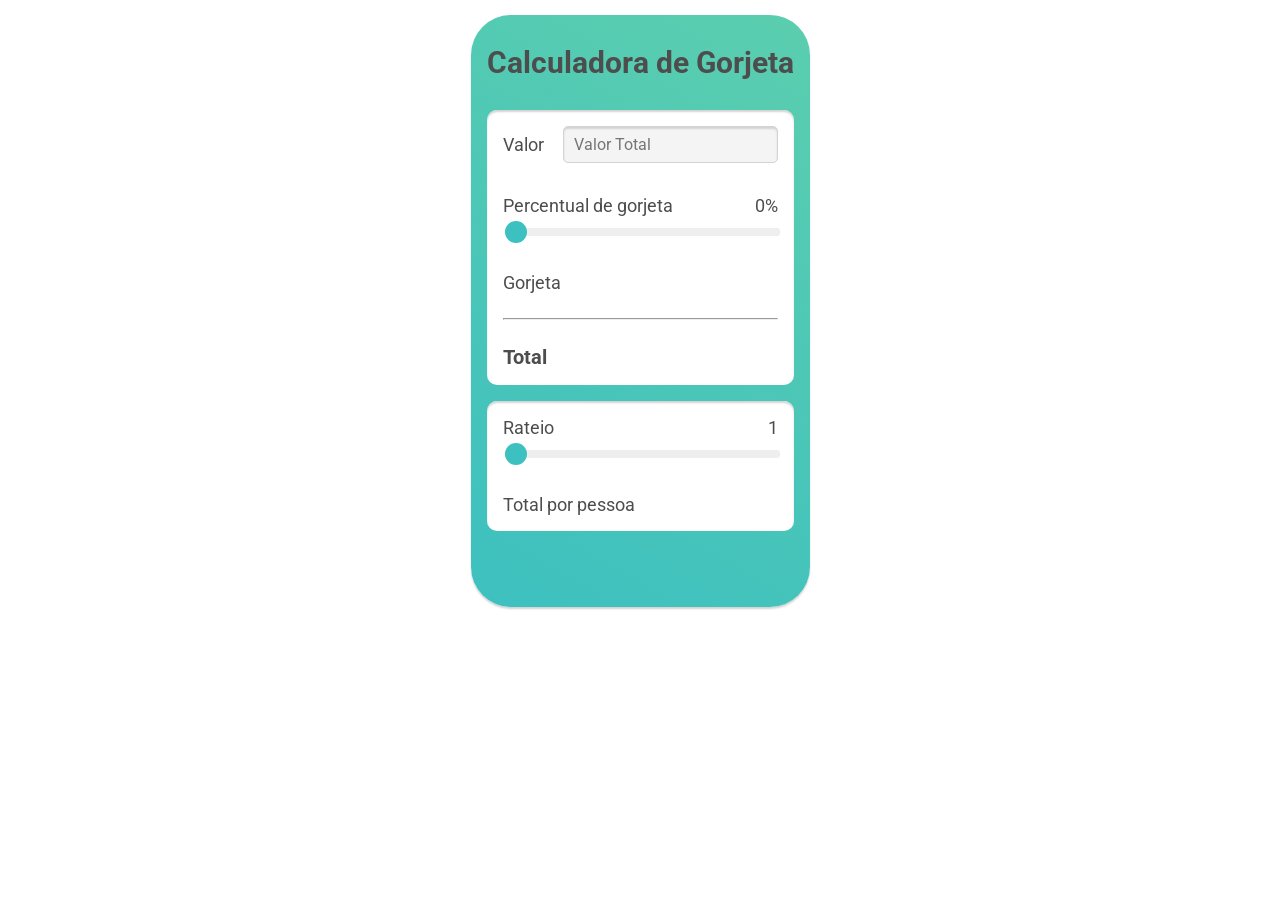
<file: assets/projetos-finalizados/dia_004/calculadora.html>
<!DOCTYPE html>
<html lang="pt-br">
  <head>
    <meta charset="UTF-8" />
    <meta name="viewport" content="width=device-width, initial-scale=1.0" />
    <meta http-equiv="X-UA-Compatible" content="ie=edge" />
    <link
      href="https://fonts.googleapis.com/css2?family=Roboto:ital,wght@0,300;0,700;1,400&display=swap"
      rel="stylesheet"
    />
    <link rel="stylesheet" href="styles.css" />
    <title>Calculadora de Gorjeta</title>
  </head>
  <body>
    <main oninput="update()">
      <h1>Calculadora de Gorjeta</h1>
      <section>
        <div class="bill">
          <label for="yourBill">Valor</label>
          <input 
            type="number" 
            placeholder="Valor Total" 
            id="yourBill"
              />
        </div>
        <div>
          <div class="space-between">
            <label for="">Percentual de gorjeta</label
            ><span id="tipPercent">0%</span>
          </div>
          <input type="range" value="0" id="tipInput" class="range" />
        </div>
        <div class="space-between">
          <span>Gorjeta</span>
          <span id="tipValue"></span>
        </div>
        <hr />
        <div class="space-between total">
          <span>Total</span>
          <span id="totalWithTip"></span>
        </div>
      </section>

      <section>
        <div>
          <div class="space-between">
            <label for="splitInput">Rateio</label>
            <span id="splitValue">1</span>
          </div>
          <input
            type="range"
            min="1"
            max="10"
            value="1"
            id="splitInput"
            class="range"
          />
        </div>
        <div class="space-between">
          <span>Total por pessoa</span>
          <span id="billEach"></span>
        </div>
      </section>
    </main>
    <script src="index.js"></script>
  </body>
</html>
</file>
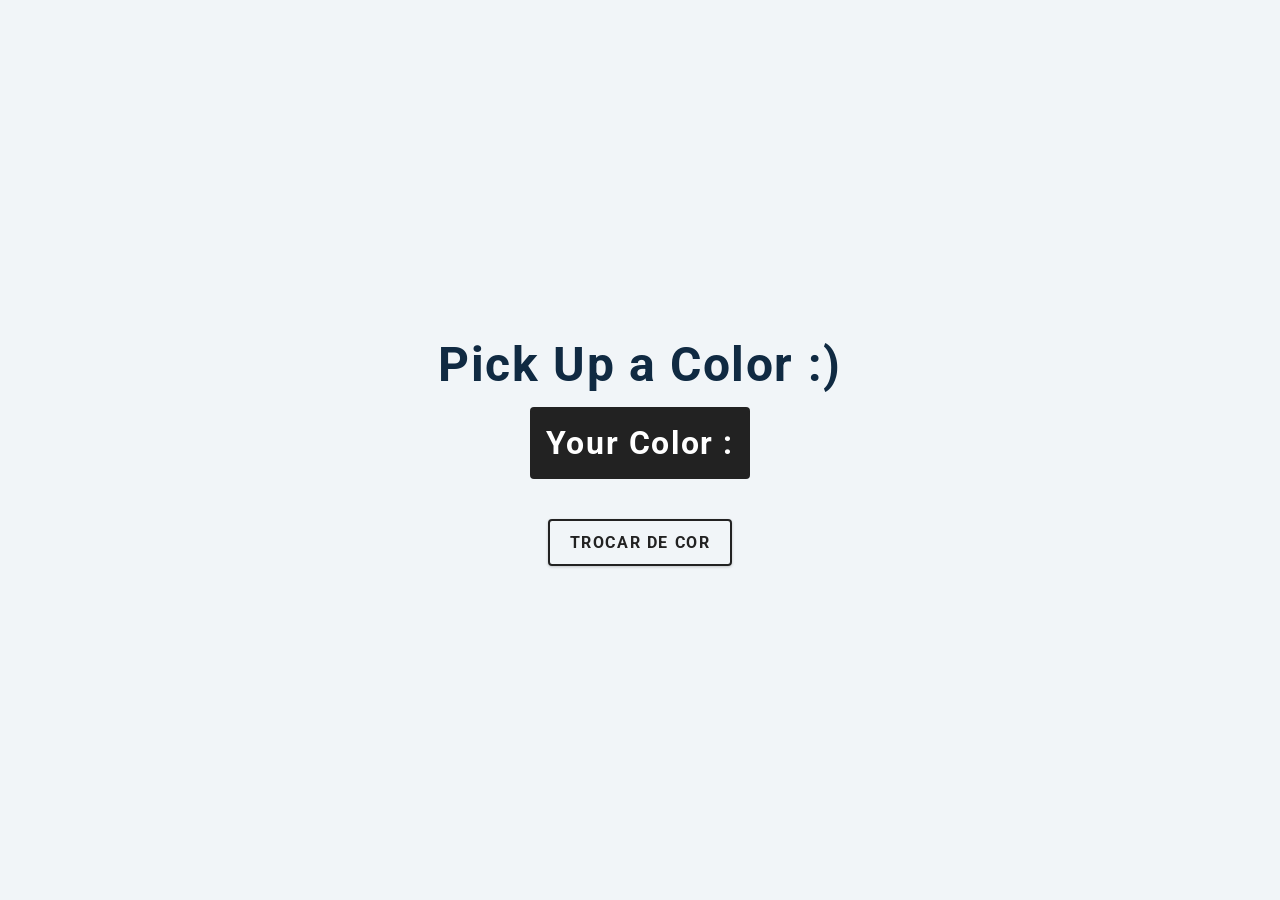
<file: assets/projetos-finalizados/dia_005/escolhaUmaCor.html>
<!DOCTYPE html>
<html lang="en">
  <head>
    <meta charset="UTF-8" />
    <meta name="viewport" content="width=device-width, initial-scale=1.0" />
    <title>Pick a Color App</title>
    <link rel="stylesheet" href="cor.css">
  </head>
  <body>
    <h1>Pick Up a Color :)</h1>
    <main>
        <div class="container">
          <h2>Your Color : <span class="color"></span></h2>
          <button class="btn btn-hero" id="btn">Trocar de Cor</button>
        </div>
      </main>
    </body>
    <script src="index.js"></script>
</html>
</file>
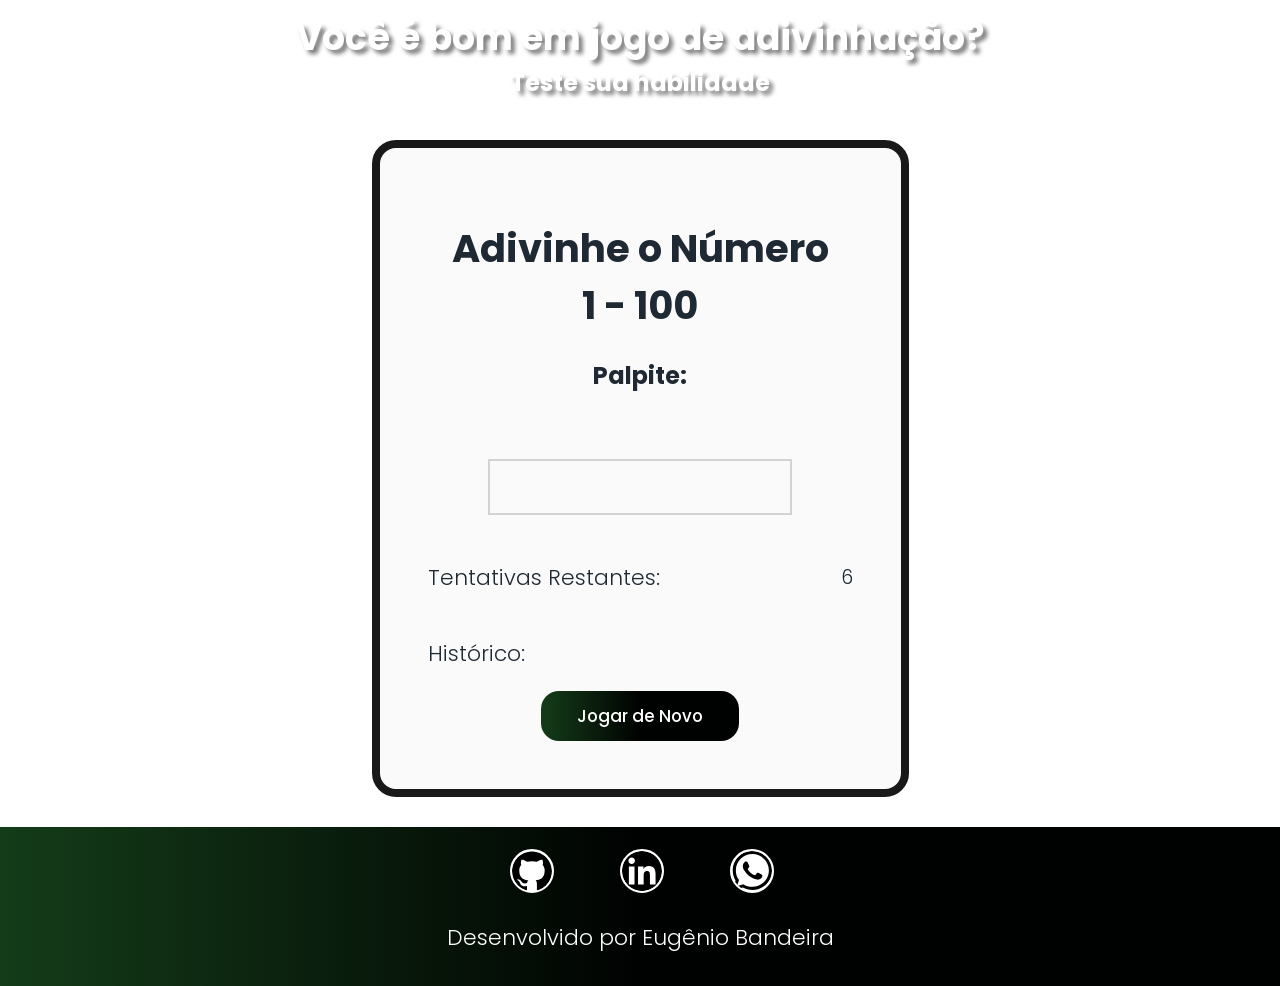
<file: assets/projetos-finalizados/dia_006/palpiteNumero.html>
<!DOCTYPE html>
<html lang="pt-br">
  <head>
    <meta charset="UTF-8" />
    <meta name="viewport" content="width=device-width, initial-scale=1.0" />
    <meta http-equiv="X-UA-Compatible" content="ie=edge" />
    <link rel="stylesheet" href="style.css" />
    <title>Adivinhe o número</title>
  </head>
  <body onload="init()">
    <header>
      <h1>Você é bom em jogo de adivinhação?</h1>
      <h3>Teste sua habilidade</h3>
    </header>
    <main>
      <div id="welcomeScreen">
        <h2>Adivinhe o Número <br />1 - 100</h2>
      </div>

      <div id="gameArea">
        <section>
          <h3 id="textOutput">Palpite:</h3> <br>
          <span id="span__corelacao"></span>
          <input type="number" id="inputBox" min="1" max="100" onchange="compareNumbers()" oninput="ValidaValorInput()"/> <br>
          <span id="span"></span>
        </section>
        <section class="stats">
          <div class="info">
            <p>Tentativas Restantes:</p>
            <span id="attempts"></span>
          </div>
          <!-- <div class="info">
            <p>Nº Chances:</p>
            <span id="chances">7</span>
          </div> -->
          <div class="info">
            <p>Histórico:</p>
            <span id="guesses"></span>
          </div>
        </section>
        <button type="button" id="newGameButton" onclick="newGame()">Jogar de Novo</button>
      </div>
    </main>
    <footer class="rodape">
      <ul class="rodape__lista">
          <li class="rodape__lista--item">
              <a class="rodape__lista--link" href="https://github.com/eugeniobandeira"> 
                  <img class="rodape__imagem" src="footer/github.svg" alt="logo GitHub">
              </a>
          </li>
          <li class="rodape__lista--item">
              <a class="rodape__lista--link" href="https://www.linkedin.com/in/eugeniosb/"> 
                  <img class="rodape__imagem" src="footer/linkedin.svg" alt="logo LinkedIn">
              </a>
          </li>
          <li class="rodape__lista--item">
              <a class="rodape__lista--link" href="https://linkwhats.app/286b45">
                  <img class="rodape__imagem" src="footer/whatsapp.svg" alt="logo WhatsApp">
              </a>
          </li>
      </ul>
      <p class="rodape__desenvolvedor">Desenvolvido por Eugênio Bandeira</p>
  </footer>

    <script src="main.js"></script>
  </body>
</html>
</file>
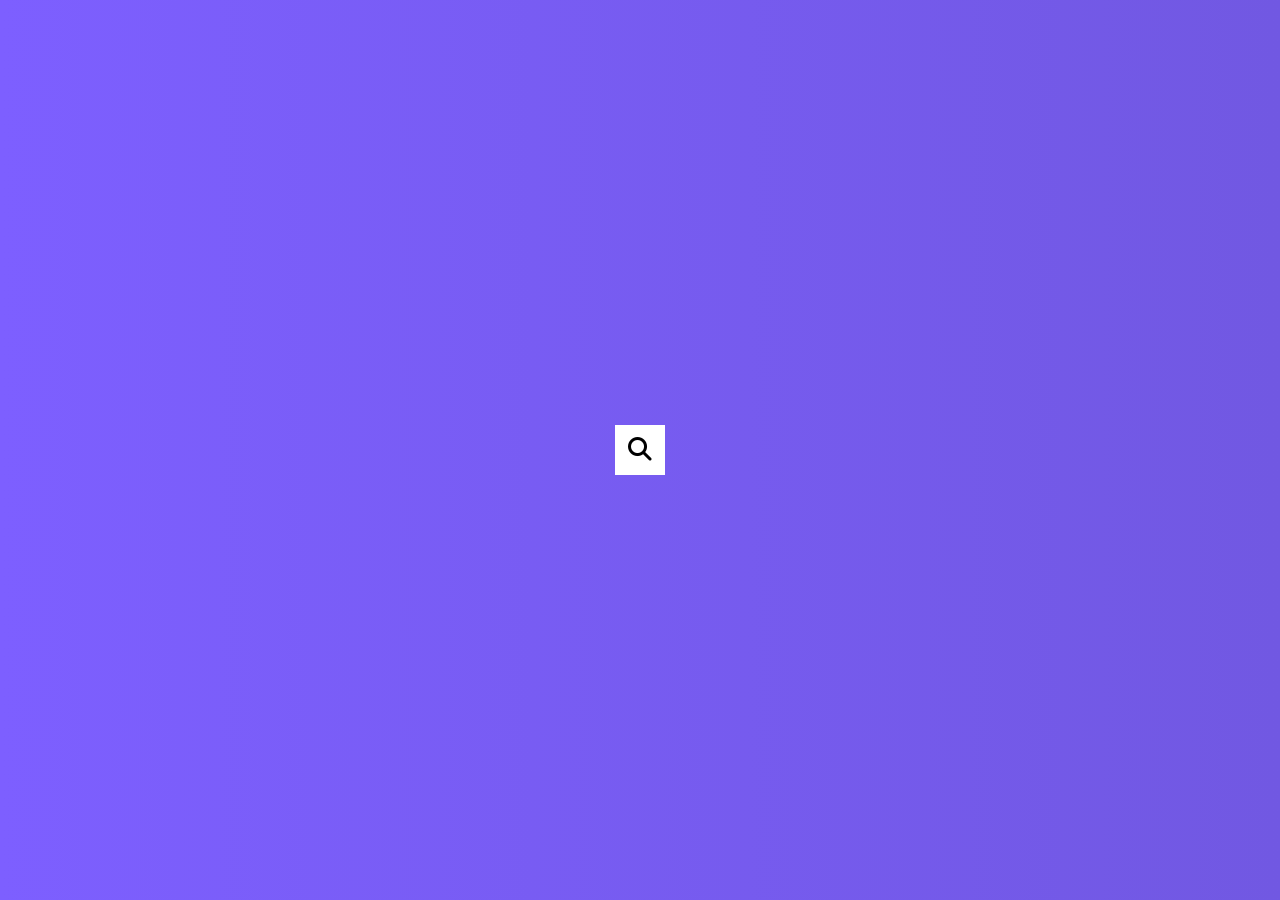
<file: assets/projetos-finalizados/dia_007/barraDePesquisa.html>
<!DOCTYPE html>
<html lang="en">
<head>
    <meta charset="UTF-8">
    <meta http-equiv="X-UA-Compatible" content="IE=edge">
    <meta name="viewport" content="width=device-width, initial-scale=1.0">
    <link rel="stylesheet" href="https://cdnjs.cloudflare.com/ajax/libs/font-awesome/6.2.1/css/all.min.css" integrity="sha512-MV7K8+y+gLIBoVD59lQIYicR65iaqukzvf/nwasF0nqhPay5w/9lJmVM2hMDcnK1OnMGCdVK+iQrJ7lzPJQd1w==" crossorigin="anonymous" referrerpolicy="no-referrer" />
    <title>Barra de Pesquisa</title>

    <link rel="stylesheet" href="style.css">
</head>
<body>

    <div class="search">
        <input type="text" class="input" placeholder="pesquisar...">
        <button class="btn">
            <i class="fas fa-search"></i>
        </button>
    </div>

    <script src="script.js"></script>
</body>
</html>
</file>
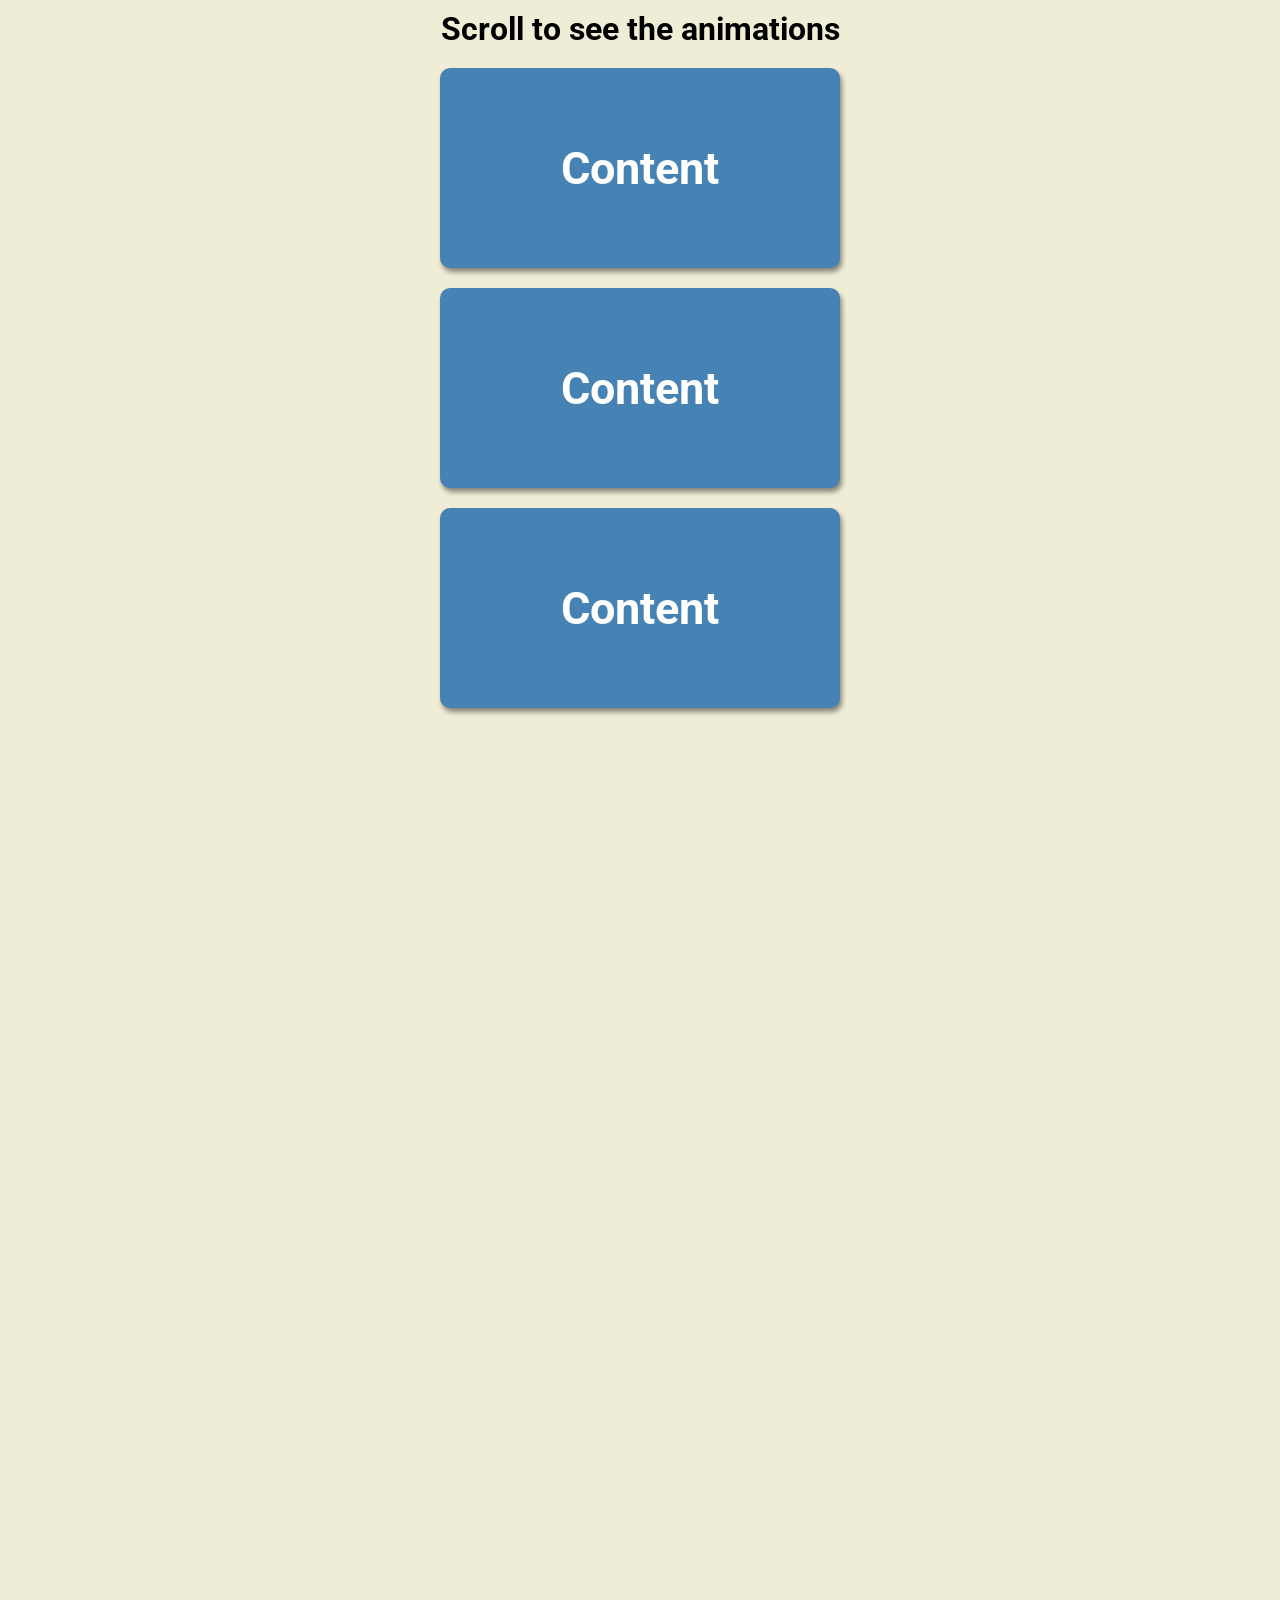
<file: assets/projetos-finalizados/dia_009/scroll.html>
<!DOCTYPE html>
<html lang="en">
<head>
    <meta charset="UTF-8">
    <meta http-equiv="X-UA-Compatible" content="IE=edge">
    <meta name="viewport" content="width=device-width, initial-scale=1.0">
    <link rel="stylesheet" href="https://cdnjs.cloudflare.com/ajax/libs/font-awesome/6.2.1/css/all.min.css" integrity="sha512-MV7K8+y+gLIBoVD59lQIYicR65iaqukzvf/nwasF0nqhPay5w/9lJmVM2hMDcnK1OnMGCdVK+iQrJ7lzPJQd1w==" crossorigin="anonymous" referrerpolicy="no-referrer" />
    <title>Scroll Animation</title>

    <link rel="stylesheet" href="style.css">
</head>
<body>

    <h1>Scroll to see the animations</h1>
    <div class="box"><h2>Content</h2></div>
    <div class="box"><h2>Content</h2></div>
    <div class="box"><h2>Content</h2></div>
    <div class="box"><h2>Content</h2></div>
    <div class="box"><h2>Content</h2></div>
    <div class="box"><h2>Content</h2></div>
    <div class="box"><h2>Content</h2></div>
    <div class="box"><h2>Content</h2></div>
    <div class="box"><h2>Content</h2></div>
    <div class="box"><h2>Content</h2></div>
    <div class="box"><h2>Content</h2></div>
    <div class="box"><h2>Content</h2></div>

    <script src="script.js"></script>
</body>
</html>
</file>
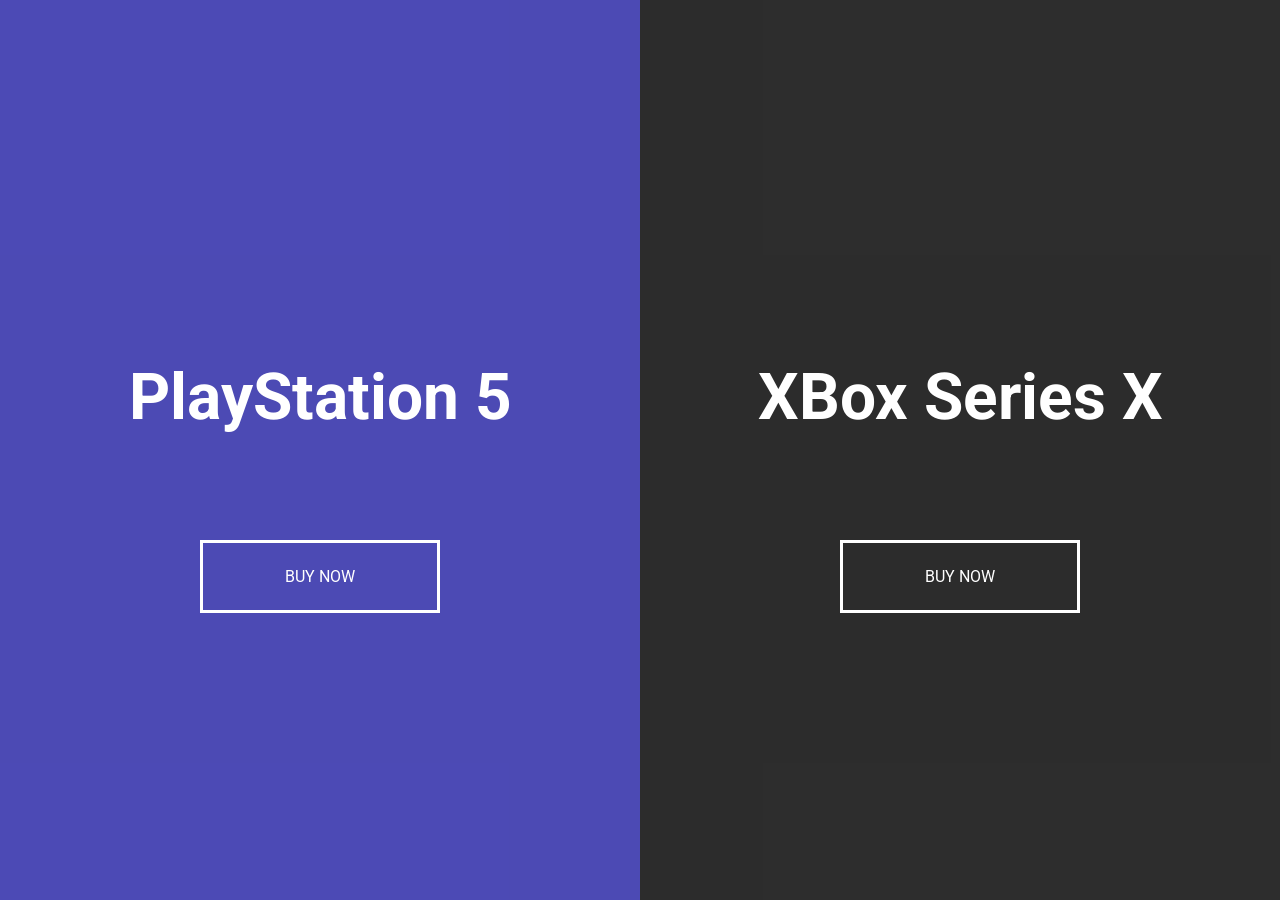
<file: assets/projetos-finalizados/dia_010/paginaDividida.html>
<!DOCTYPE html>
<html lang="en">
<head>
    <meta charset="UTF-8">
    <meta http-equiv="X-UA-Compatible" content="IE=edge">
    <meta name="viewport" content="width=device-width, initial-scale=1.0">
    <link rel="stylesheet" href="https://cdnjs.cloudflare.com/ajax/libs/font-awesome/6.2.1/css/all.min.css" integrity="sha512-MV7K8+y+gLIBoVD59lQIYicR65iaqukzvf/nwasF0nqhPay5w/9lJmVM2hMDcnK1OnMGCdVK+iQrJ7lzPJQd1w==" crossorigin="anonymous" referrerpolicy="no-referrer" />
    <title>Página Dividida</title>

    <link rel="stylesheet" href="style.css">
</head>
<body>

    <div class="container">
        <div class="split left">
            <h1>PlayStation 5</h1>
            <a href="#" class="btn">Buy Now</a>
        </div>
        <div class="split right">
            <h1>XBox Series X</h1>
            <a href="#" class="btn">Buy Now</a>
        </div>
    </div>

    <script src="script.js"></script>
</body>
</html>
</file>
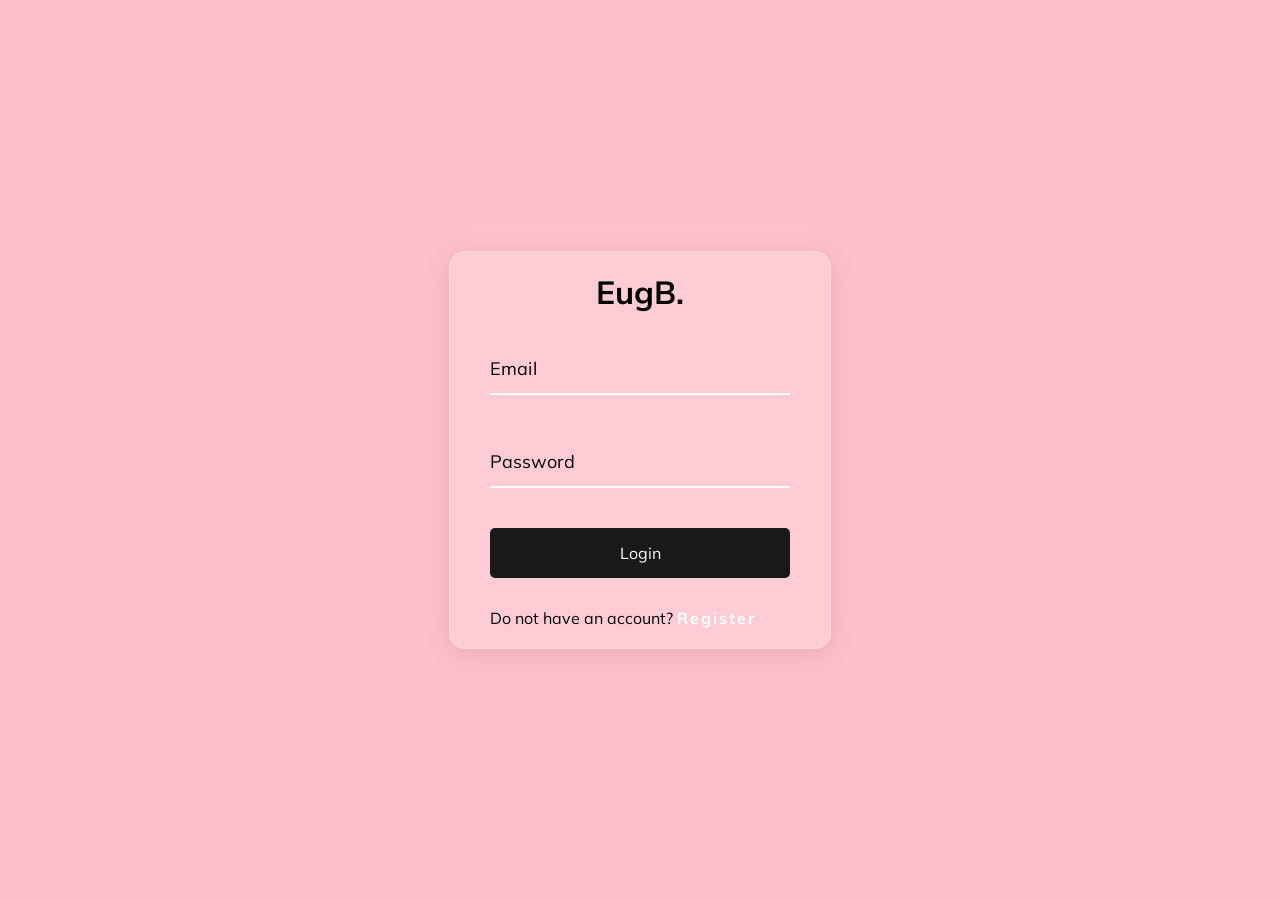
<file: assets/projetos-finalizados/dia_011/login.html>
<!DOCTYPE html>
<html lang="en">
<head>
    <meta charset="UTF-8">
    <meta http-equiv="X-UA-Compatible" content="IE=edge">
    <meta name="viewport" content="width=device-width, initial-scale=1.0">
    <link rel="stylesheet" href="https://cdnjs.cloudflare.com/ajax/libs/font-awesome/6.2.1/css/all.min.css" integrity="sha512-MV7K8+y+gLIBoVD59lQIYicR65iaqukzvf/nwasF0nqhPay5w/9lJmVM2hMDcnK1OnMGCdVK+iQrJ7lzPJQd1w==" crossorigin="anonymous" referrerpolicy="no-referrer" />
    <title>Login</title>

    <link rel="stylesheet" href="style.css">
</head>
<body>

    <div class="container">
        <h1>EugB.</h1>
        <form>
            <div class="form-control">
                <input type="text" id='email' required>
                <label for="email">Email</label>
            </div>
            <div class="form-control">
                <input type="password" id='password' required>
                <label for="password">Password</label>
            </div>
            <button class="btn">Login</button>
            <p class="text">Do not have an account? <a href="#">Register</a></p>
        </form>
    </div>

    <script src="script.js"></script>
</body>
</html>
</file>
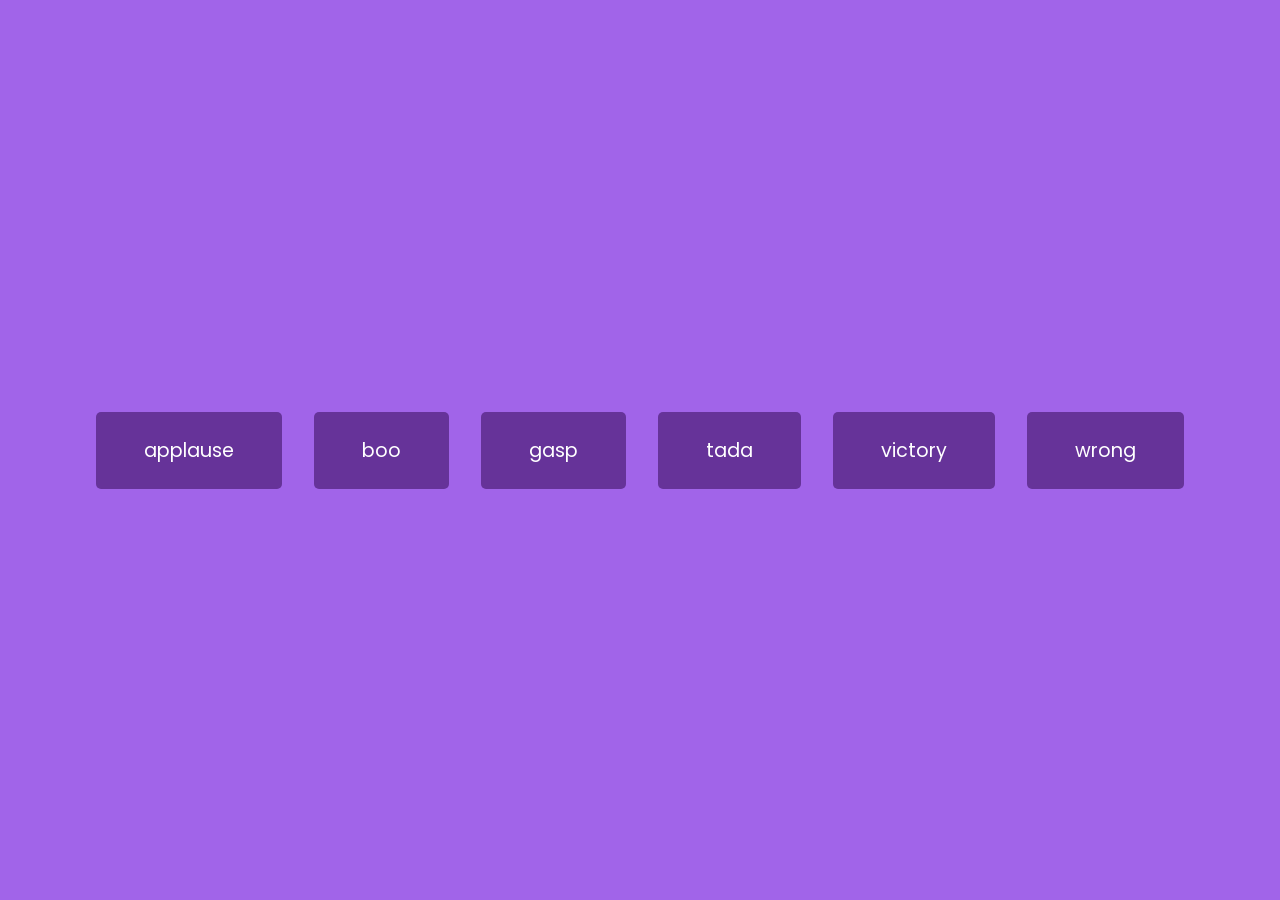
<file: assets/projetos-finalizados/dia_012/musica.html>
<!DOCTYPE html>
<html lang="en">
<head>
    <meta charset="UTF-8">
    <meta http-equiv="X-UA-Compatible" content="IE=edge">
    <meta name="viewport" content="width=device-width, initial-scale=1.0">
    <link rel="stylesheet" href="https://cdnjs.cloudflare.com/ajax/libs/font-awesome/6.2.1/css/all.min.css" integrity="sha512-MV7K8+y+gLIBoVD59lQIYicR65iaqukzvf/nwasF0nqhPay5w/9lJmVM2hMDcnK1OnMGCdVK+iQrJ7lzPJQd1w==" crossorigin="anonymous" referrerpolicy="no-referrer" />
    <title>Sound Board</title>

    <link rel="stylesheet" href="style.css">
</head>
<body>

    <audio id="applause" src="audios/applause.mp3"></audio>
    <audio id="boo" src="audios/boo.mp3"></audio>
    <audio id="gasp" src="audios/gasp.mp3"></audio>
    <audio id="tada" src="audios/tada.mp3"></audio>
    <audio id="victory" src="audios/victory.mp3"></audio>
    <audio id="wrong" src="audios/wrong.mp3"></audio>

    <div id="buttons"></div>

    <script src="script.js"></script>
</body>
</html>
</file>
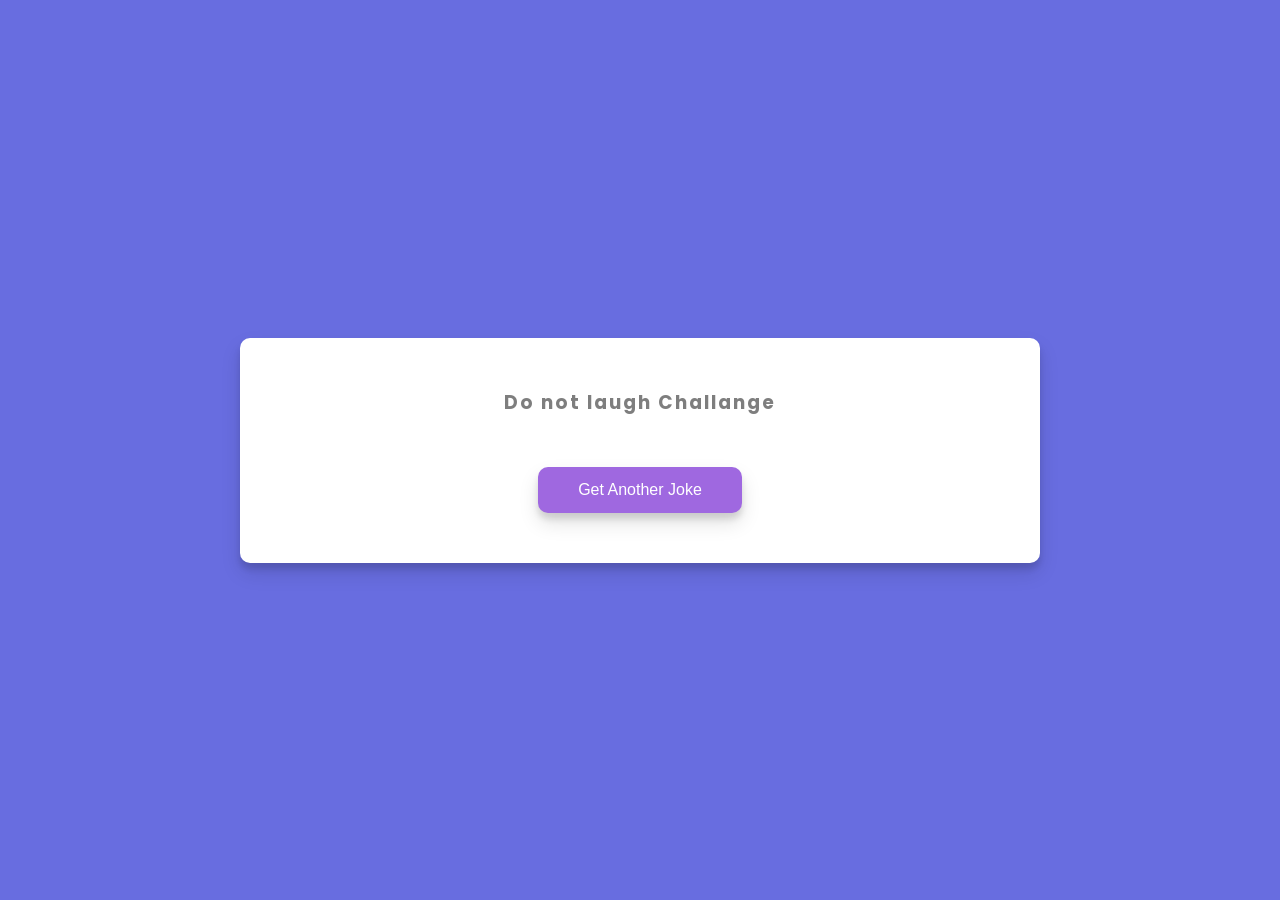
<file: assets/projetos-finalizados/dia_013/joke.html>
<!DOCTYPE html>
<html lang="en">
<head>
    <meta charset="UTF-8">
    <meta http-equiv="X-UA-Compatible" content="IE=edge">
    <meta name="viewport" content="width=device-width, initial-scale=1.0">
    <link rel="stylesheet" href="https://cdnjs.cloudflare.com/ajax/libs/font-awesome/6.2.1/css/all.min.css" integrity="sha512-MV7K8+y+gLIBoVD59lQIYicR65iaqukzvf/nwasF0nqhPay5w/9lJmVM2hMDcnK1OnMGCdVK+iQrJ7lzPJQd1w==" crossorigin="anonymous" referrerpolicy="no-referrer" />
    <title>Dad Jokes</title>

    <link rel="stylesheet" href="style.css">
</head>
<body>

    <div class="container">
        <h3>Do not laugh Challange</h3>
        <div id="joke" class="joke">
             
        </div>
        <button id="jokeBtn" class="btn">
            Get Another Joke
        </button>
    </div>
    
    <script src="script.js"></script>
</body>
</html>
</file>
<file: assets/css/001_config/config.css>
:root {
    --first-letter-highlight: #ff0157;
    --main-color: #ff0157;
}
.header_section::first-letter {
    color: var(--first-letter-highlight);
}
.main-color {
    color: var(--main-color);
}
.img-profile {
        background-color: rgba(211, 211, 211, 0.829); 
        border: 1px solid rgba(0, 119, 255, 0.726);
        border-radius: 50%; 
        display: block;
        height: 250px; 
        margin: auto;
        width: 250px; 
}

.btn-wpp:hover {
    color: #25D366;
}
.btn-instagram:hover {
    background: linear-gradient(45deg, #feda75, #fa7e1e, #d62976, #962fbf, #4f5bd5, #3b5998);
    -webkit-background-clip: text;
    -webkit-text-fill-color: transparent;
    padding: 13px 0;
}
.btn-github:hover {
    color: rgba(0, 0, 0, 0.795)
}
</file>
<file: assets/css/002_banner/banner.css>
@import url('https://fonts.googleapis.com/css2?family=Indie+Flower&family=Poppins:ital,wght@0,100;0,200;0,300;0,400;0,500;0,600;0,700;0,800;0,900;1,100;1,400;1,700;1,800;1,900&display=swap');

.navbar, .banner {
    font-family: 'Poppins', sans-serif;
}
.cabecalho__logo {
    font-size: 2.5rem;
    color: #fff;
}
.cabecalho__logo--destaque {
    color: #ff0157;
}

.banner {
    background-image: url(../../img/background/banner.jpeg);
    height: 100vh;
}

.formatura {
    width: 300px;
    height: 290px;
    overflow: hidden;
}

.done_projects {
    background-color: transparent;
    border: 2px solid #ff0157;
    color: #ff0157;
    display: inline-block;
    letter-spacing: 2px;
    text-decoration: none;
    text-transform: uppercase;
    transition: .5s;
    padding: 5px;
}
.done_projects:hover {
    background-color: #ff0157;
    color: #fff;

}
</file>
<file: assets/css/003_career/career.css>
.carreira__box--imgLogos {
    width: 200px;
    max-height: 100px;
    
}
.carreira__logo--empresa {
    width: 100%;
    max-height: 50px;
}

.carreira__timeline--conteiner {
    position: relative;
    padding: 20px 0 0 0;
    
}
.carreira__timeline--conteiner:before {
    content: '';
    position: absolute;
    left: 50%;
    width: 2px;
    height: calc(100% - 50px);
    background-color: #c5c5c5;

}

.carreira__timeline--conteiner 
.carreira__lista {
    margin: 0;
    padding: 0;
    list-style-type: none;
}
.carreira__timeline--conteiner 
.carreira__lista 
.carreira__lista--item {
    position: relative;
    width: 50%;
    padding: 20px 40px;
    box-sizing: border-box;
}

.carreira__timeline--conteiner 
.carreira__lista 
.carreira__lista--item:nth-child(odd) {
    float: left;
    text-align: right;
    clear: both;
}
.carreira__timeline--conteiner 
.carreira__lista 
.carreira__lista--item:nth-child(even) {
    float: right;
    text-align: left;
    clear: both;
}
.carreira__lista--conteudo {
    padding-bottom: 20px;
}
.carreira__timeline--conteiner 
.carreira__lista 
.carreira__lista--item:nth-child(odd):before {
    content: '';
    position: absolute;
    top: 24px;
    right: -6px;
    width: 10px;
    height: 10px;
    background-color: rgba(233,33,99,1);
    border-radius: 50%;
    box-shadow: 0 0 0 3px rgba(233,33,99,.2);
}
.carreira__timeline--conteiner 
.carreira__lista 
.carreira__lista--item:nth-child(even):before {
    content: '';
    position: absolute;
    top: 24px;
    left: -4px;
    width: 10px;
    height: 10px;
    background-color: rgba(233,33,99,1);
    border-radius: 50%;
    box-shadow: 0 0 0 3px rgba(233,33,99,.2);
}
.carreira__timeline--conteiner 
.carreira__lista 
.carreira__lista--item 
.carreira__cargo {
    margin: 0;
    padding: 0;
    font-weight: 600;
    color: rgba(233,33,99,1);
}
.carreira__timeline--conteiner 
.carreira__lista 
.carreira__lista--item 
.carreira__cargo--descricao {
    margin: 10px 0 0;
    padding: 0;
    line-height: 1.5em;
}
.carreira__timeline--conteiner 
.carreira__lista 
.carreira__lista--item 
.carreira__cargo--tempo {
    margin: 0;
    padding: 0;
    font-size: 14px;
}
.carreira__timeline--conteiner 
.carreira__lista 
.carreira__lista--item:nth-child(odd) 
.carreira__cargo--tempo {
    position: absolute;
    top: 5px;
    right: -180px;
    margin: 0;
    padding: 4px 16px;
    background-color: rgba(233,33,99,1);
    color: #fff;
    border-radius: 18px;
    box-shadow: 0 0 0 2px rgba(233,33,99,0.3);
}
.carreira__timeline--conteiner 
.carreira__lista 
.carreira__lista--item:nth-child(even) 
.carreira__cargo--tempo {
    position: absolute;
    top: 5px;
    left: -170px;
    margin: 0;
    padding: 4px 16px;
    background-color: rgba(233,33,99,1);
    color: #fff;
    border-radius: 18px;
    box-shadow: 0 0 0 2px rgba(233,33,99,0.3);
}

.carreira .link__externo:after {
    content: ' 🔗';
}
.carreira .link__externo {
    text-decoration: none;
    background-color: #eee;
    color: #111;
}
.carreira .link__externo:hover {
    text-decoration: underline;
}

.carreira__titulo {
    text-align: center;
    padding: 20px 0;
    font-size: 3rem;
}
.carreira__titulo::first-letter {
    color: #ff0157;
}
.carreira__descricao {
    padding: 0 0 24px 24px;
}
.carreira__cargo--periodo {
    margin: 0;
}
@media screen and (min-width:321px) and (max-width:768px) {
    .carreira__titulo {
        font-size: 1.8rem;
        padding: 10px 0;
    }
    .carreira__cargo--descricao {
        text-align: left;
    }
    .carreira__timeline--conteiner {
        width: 100%;
    }
    .carreira__timeline--conteiner:before {
        left: 20px;
    }
    .carreira__timeline--conteiner .carreira__lista
    .carreira__lista--item:nth-child(odd), 
    .carreira__timeline--conteiner 
    .carreira__lista 
    .carreira__lista--item:nth-child(even) {
        width: 100%;
        text-align: justify;
        padding: 0 30px 50px 50px;
    }

    .carreira__timeline--conteiner .carreira__lista 
    .carreira__lista--item:nth-child(odd):before, 
    .carreira__timeline--conteiner .carreira__lista 
    .carreira__lista--item:nth-child(even):before {
        top: -18px;
        left: 16px;
    }
    .carreira__timeline--conteiner 
    .carreira__lista 
    .carreira__lista--item:nth-child(even) 
    .carreira__cargo--tempo,
    .carreira__timeline--conteiner 
    .carreira__lista 
    .carreira__lista--item:nth-child(odd) 
    .carreira__cargo--tempo {
        top: -30px;
        left: 50px;
        right: inherit;
    }
    .carreira__lista--conteudo {
        margin-top: 20px;
    }
    
}

@media screen and (min-width:769px)  {
    .carreira__timeline--conteiner {
        max-width: 1300px;
        display: flex;
        justify-content: center;
    }
    .carreira__titulo {
        font-size: 3rem;
    }
    .carreira__box--imgLogos {
        width: 570px;
    }
    .carreira__timeline--conteiner 
    .carreira__lista 
    .carreira__lista--item:nth-child(odd)
    .carreira__box--imgLogos {
    position: absolute;
    right: 40px;
    top: -30px;
    }
    .carreira__timeline--conteiner 
    .carreira__lista 
    .carreira__lista--item
    .carreira__logo--empresa {
    width: 200px;
    }
    .carreira__timeline--conteiner .carreira__lista {
        align-self: center;
    }

}
</file>
<file: assets/css/004_dicas/dicas.css>
/* .dicas {
    padding: 0 30px;
} */
.dicas__titulo {
    text-align: center;
    /* padding: 0px 0 20px 0; */
    font-size: 3rem;
}
.dicas__titulo::first-letter {
    color: #ff0157;
}
.dicas__estudo--descricao {
    font-size: 16px;
    line-height: 1.5em;
    padding: 5px 30px;
    text-align: justify;
    /* text-indent: 30px; */
}
.dicas__subtitulo {
    text-align: center;
}

.dicas__lista .dicas__lista--item {
    list-style-type: none;
}

.dicas__lista .dicas__lista--item {
    padding-left: 24px;
    
}
.dicas__lista--item:before {
    content: '\2714\0020';
}
.dicas__subtitulo--esquerda {
    text-align: left;
    padding-left: 24px;
}
.dicas__subtitulo-segundo {
    padding: 24px 0 0 0;
}
.dicas__plataformas {
    padding-left: 24px;
}
.dicas__lista--plataformas {
    padding-left: 48px;
}
.dicas__plataformas--item {
    padding-bottom: 8px;
}
.dicas__lista--plataformas .link__externo:after {
    content: ' 🔗';
}
.dicas__lista--plataformas .link__externo {
    text-decoration: none;
    background-color: #eee;
    color: #111;
}
.dicas__lista--plataformas .link__externo:hover {
    text-decoration: underline;
}
.estudo__box--descricao--dicaMozillaW3 {
    padding-left: 24px;
}


@media screen and (min-width:321px) and (max-width:768px) {
    .dicas__titulo {
        font-size: 1.8rem;
    }
    .dicas__subtitulo {
        font-size: 1.5rem;
    }
}
@media screen and (min-width:769px) {
    .dicas__titulo {
        font-size: 3rem;
    }
    .dicas__subtitulo {
        font-size: 2rem;
    }
}
</file>
<file: assets/css/004_dicas/filmes.css>
.dicas .dicas__filmes {
    padding: 0px;
}

.filmes__box--pai {
    background-color: #eee;
}

.filmes__box--pai {
    display: flex;
    justify-content: center;
    align-items: center;
    
}
.filmes__conteiner {
    position: relative;
    width: 1330px;
    display: flex;
    justify-content: center;
    align-items: center;
    flex-wrap: wrap;
    padding: 30px;
}
.filmes__conteiner .filmes__card {
    position: relative;
    max-width: 300px;
    height: 280px;
    background-color: #fff;
    margin: 30px;
    /* margin-bottom: 50px; */
    padding: 20px 15px;
    display: flex;
    flex-direction: column;
    box-shadow: 2px 5px 4px rgba(0, 0, 0, 0.521);
    transition: .3s ease-in-out;
}

.filmes__conteiner .filmes__card .filme__card--img {
    position: relative;
    width: 330px;
    height: 250px;
    top: -60px;
    left: 20px;
    box-shadow: 2px 5px 4px rgba(0, 0, 0, 0.521);
}
.filmes__conteiner .filmes__card .filme__card--img .filme__card--imagem {
    max-width: 100%;
    height: 250px;
    border-radius: 4px;
}
.filmes__conteiner .filmes__card .filmes__card--intro .filme__nome {
    margin-top: -50px;
    font-size: .9rem;
    position: relative;
    left: 20px;
}
.filmes__conteiner .filmes__card .filmes__card--intro .filme__descricao /* descricao */ { 
    position: relative;
    margin-top: -140px;
    padding: 10px 15px;
    text-align: justify;
    color: #111;
    visibility: hidden;
    opacity: 0;
    transition: .3s ease-in-out;
}
.filmes__conteiner .filmes__card:hover .filmes__card--intro .filme__descricao /* descricao */ {
    visibility: visible;
    opacity: 1;
    margin-top: 5px;
    transition-delay: .3s;
}
@media only screen and (min-width:321px) and (max-width:768px) {
    .filmes__conteiner .filmes__card {
        height: 150px;
        margin: 30px 0;
        
    }
    .filmes__conteiner .filmes__card .filme__card--img .filme__card--imagem {
        /* width: 300px; */
        height: 100%;
        width: 270px;
        
    }
    .filmes__conteiner .filmes__card .filme__card--img {
        width: 250px;
        height: 140px;
        /* left: 40px; */
        left: 18px;
    }
    .filmes__conteiner .filmes__card:hover {
        height: 415px;
    }

    .filmes__conteiner .filmes__card .filmes__card--intro .filme__descricao {
        text-align: center;
    }
}
@media screen and (min-width:769px) {

    .filmes__conteiner .filmes__card {
        position: relative;
        max-width: 300px;
        height: 220px;
        margin: 40px;
    }
    .filmes__conteiner .filmes__card .filme__card--img {
        width: 330px;
        height: 230px;
        top: -60px;
        left: 20px;
    }
    .filmes__conteiner .filmes__card .filme__card--img .filme__card--imagem {
        width: 100%;
        height: 100%;
    }
    .filmes__conteiner .filmes__card:hover {
        height: 475px;
    }
}
</file>
<file: assets/css/004_dicas/links.css>
.article__dicas .link__externo:after {
    content: ' 🔗';
}
.article__dicas .link__externo {
    text-decoration: none;
    background-color: #eee;
    color: #111;
}
.article__dicas .link__externo:hover {
    text-decoration: underline;
}
</file>
<file: assets/css/005_contato/contato.css>
.contact {
    height: 100vh;
    background-image: url('bg-contato.jpg');
    background-size: cover;
    background-position: right bottom;
}
.contact__titulo {
    color: #fff;
    padding-top: 20px;
    text-align: center;
    padding-bottom: 15px;
    font-size: 3rem;
}
.contact__titulo::first-letter {
    color: #ff0157;
}
.titulo .contact__descricao {
    color: #fff;
    text-align: center;
    font-size: 1.3rem;
}

.contact__formulario h3 {
    color: black;
    padding: 10px 0;
}
.contact__formulario {
    padding: 30px;
    background: #fff;
    box-shadow: 0 15px 50px rgba(0, 0, 0, 0.096);
    max-width: 700px;
    margin-top: 50px;
    margin-left: 50px;
    /* border-radius:  0 0 30px 30px; */

}
.contact__formulario .inputBox {
    position: relative;
    width: 100%;
    margin-bottom: 20px;
}
.contact__formulario .inputBox input, .contact__formulario .inputBox textarea {
    width: 100%;
    border: 1px solid #555;
    padding: 10px;
    color: #111;
    outline-color: none;
    font-size: 16px;
    font-weight: 300;
    resize: none;
    border-radius: 5px;
}
.contact__formulario .inputBox input[type='text'] {
    padding-right: 0;
}
.contact__formulario .inputBox textarea {
    padding-right: 0;
}
.contact__formulario .inputBox input[type='submit'] {
    font-size: 1em;
    color: #fff;
    background-color: #ff0157;
    display: inline-block;
    text-transform: uppercase;
    text-decoration: none;
    letter-spacing: 2px;
    transition: .5s;
    max-width: 100px;
    font-weight: 500;
    border: none;
    cursor: pointer;
}
.contact__formulario .inputBox input[type='submit']:hover {
    letter-spacing: 5px;
    
}



@media only screen and (min-width:321px) and (max-width:768px) {
    .contact {
        display: flex;
        justify-content: center;
        align-items: center;
        flex-direction: column;
    }
    .contact__formulario {
        width: 80vw;
        margin: 0;

    }
    .contact__descricao {
        margin-bottom: 30px;
    }
    .contact__titulo {
        font-size: 1.8rem;
    }
    .contact .contact__descricao {
        font-size: 1.4rem;
    }
    
}
@media screen and (min-width:769px) {
    .contact__titulo {
        font-size: 3rem;
    }
    .contact__formulario {
        display: block;
        margin: auto;
        margin-top: 30px;
    }
}
</file>
<file: assets/projetos-finalizados/dia_002/barraDeProgresso.css>
@import url('https://fonts.googleapis.com/css2?family=Muli&display=swap');

* {
    box-sizing: border-box;
    padding: 0;
    margin: 0;
}

:root {
    --line-border-fill: #3498db;
    --line-border-empty: #e0e0e0;
}

body {
    background-color: #f6f7fb;
    font-family: 'Muli', sans-serif;
    display: flex;
    align-items: center;
    justify-content: center;
    height: 100vh;
    overflow: hidden;
}

.container {
    text-align: center;
    min-width: 280px;
    max-width: 1000px;
}
.progress-container {
    display: flex;
    justify-content: space-between;
    position: relative;
    margin-bottom: 30px;
    width: 350px;
    max-width: 100%;
}

.progress-container::before {
    content: '';
    background-color: var(--line-border-empty);
    position: absolute;
    top: 50%;
    left: 0;
    height: 4px;
    width: 100%;
    transform: translateY(-50%);
    z-index: -1;
}

.progress {
    background-color: var(--line-border-fill);
    position: absolute;
    top: 50%;
    left: 0;
    height: 4px;
    width: 0%;
    transform: translateY(-50%);
    z-index: -1;
    transition: .4s ease;
}

.circle {
    background-color: #fff;
    color: #999;
    border-radius: 50%;
    height: 30px;
    width: 30px;
    display: flex;
    align-items: center;
    justify-content: center;
    border: 3px solid var(--line-border-empty);
    transition: .4s;
}

.circle.active {
    border-color: var(--line-border-fill);
}

.btn {
    background-color: var(--line-border-fill);
    color: #fff;
    border: 0;
    border-radius: 6px;
    cursor: pointer;
    font-family: inherit;
    padding: 8px 30px;
    margin: 5px;
    font-size: 14px;
}
.btn:active {
    transform: scale(.98);
}
.btn:focus {
    outline: 0;
}
.btn:disabled {
    background-color: var(--line-border-empty);
    cursor: not-allowed;
}
</file>
<file: assets/projetos-finalizados/dia_004/styles.css>
html {
    font-family: "Roboto", sans-serif;
    font-size: 10px;
    color: #4e4d4d;
    overflow-x: hidden;
    /* overflow-y: hidden; */
  }
  body {
    margin: 0;
    margin-top: 15px;
    padding: 0;
    display: flex;
    justify-content: center;
    align-items: center;
    width: 100vw;
    
    /* height: 100vh; */
  }
  main {
    min-width: 280px;
    max-width: 500px;
    padding: 3rem 1.6rem 6rem 1.6rem;
    background: linear-gradient(30deg, #3dc0c0, #5bceae);
    border-radius: 4rem;
    box-shadow: 0 2px 2px lightgray;
    
  }
  
  h1 {
    text-align: center;
    font-size: 3rem;
    margin: 0;
    padding-bottom: 3rem;
  }
  
  section {
    background-color: white;
    font-size: 1.8rem;
    margin-bottom: 1.6rem;
    padding: 0 1.6rem;
    border-radius: 1rem;
    box-shadow: inset 0 2px 2px lightgray;
  }
  
  section > div {
    padding: 1.6rem 0;
  }
  
  .bill {
    display: flex;
  }
  .bill label {
    flex: 1;
    align-self: center;
  }
  .bill input {
    flex: 3;
  }
  
  input[type="number"] {
    font-family: inherit;
    background: #f4f4f5;
    font-size: 1.6rem;
    border: 1px solid lightgray;
    border-radius: 0.5rem;
    padding: 0.8rem 0 0.8rem 1rem;
    box-shadow: inset 0 2px 2px lightgray;
  }
  
  .space-between {
    display: flex;
    justify-content: space-between;
  }
  
  .total {
    font-size: 2rem;
    font-weight: bolder;
  }
  
  .range {
    -webkit-appearance: none;
    width: 100%;
    height: 8px;
    margin-top: 1.2rem;
    background: #eee;
    border-radius: 0.3rem;
    outline-color: #5bceae;
  }
  
  .range::-webkit-slider-thumb {
    -webkit-appearance: none;
    width: 2.2rem;
    height: 2.2rem;
    border-radius: 50%;
    background: #3dc0c0;
    cursor: pointer;
  }
  
  .range::-moz-range-thumb {
    width: 2.2rem;
    height: 2.2rem;
    border-radius: 50%;
    background: #3dc0c0;
    cursor: pointer;
    border: 0;
  }
  
  .range::-moz-focus-outer {
    border: 0;
  }
</file>
<file: assets/projetos-finalizados/dia_005/cor.css>
@import url("https://fonts.googleapis.com/css?family=Open+Sans|Roboto:400,700&display=swap");

:root {
  /* dark shades of primary color*/
  --clr-primary-1: hsl(205, 86%, 17%);
  --clr-primary-2: hsl(205, 77%, 27%);
  --clr-primary-3: hsl(205, 72%, 37%);
  --clr-primary-4: hsl(205, 63%, 48%);
  /* primary/main color */
  --clr-primary-5: hsl(0, 0%, 100%);
  /* lighter shades of primary color */
  --clr-primary-6: hsl(205, 89%, 70%);
  --clr-primary-7: hsl(205, 90%, 76%);
  --clr-primary-8: hsl(205, 86%, 81%);
  --clr-primary-9: hsl(205, 90%, 88%);
  --clr-primary-10: hsl(205, 100%, 96%);
  /* darkest grey - used for headings */
  --clr-grey-1: hsl(209, 61%, 16%);
  --clr-grey-2: hsl(211, 39%, 23%);
  --clr-grey-3: hsl(209, 34%, 30%);
  --clr-grey-4: hsl(209, 28%, 39%);
  /* grey used for paragraphs */
  --clr-grey-5: hsl(210, 22%, 49%);
  --clr-grey-6: hsl(209, 23%, 60%);
  --clr-grey-7: hsl(211, 27%, 70%);
  --clr-grey-8: hsl(210, 31%, 80%);
  --clr-grey-9: hsl(212, 33%, 89%);
  --clr-grey-10: hsl(210, 36%, 96%);
  --clr-white: #fff;
  --clr-red-dark: hsl(360, 67%, 44%);
  --clr-red-light: hsl(360, 71%, 66%);
  --clr-green-dark: hsl(125, 67%, 44%);
  --clr-green-light: hsl(125, 71%, 66%);
  --clr-black: #222;
  --ff-primary: "Roboto", sans-serif;
  --ff-secondary: "Open Sans", sans-serif;
  --transition: all 0.3s linear;
  --spacing: 0.1rem;
  --radius: 0.25rem;
  --light-shadow: 0 5px 15px rgba(0, 0, 0, 0.1);
  --dark-shadow: 0 5px 15px rgba(0, 0, 0, 0.2);
  --max-width: 1170px;
  --fixed-width: 620px;
}
/*
=============== 
Global Styles
===============
*/

*,
::after,
::before {
  margin: 0;
  padding: 0;
  box-sizing: border-box;
}
body {
  font-family: var(--ff-secondary);
  background: var(--clr-grey-10);
  color: var(--clr-grey-1);
  line-height: 1.5;
  font-size: 0.875rem;
  display: flex;
  justify-content: center;
  align-items: center;
  flex-direction: column;
  height: 100vh;
}
ul {
  list-style-type: none;
}
a {
  text-decoration: none;
}
h1 {
    letter-spacing: var(--spacing);
    line-height: 1.25;
    margin-bottom: 0.75rem;
    font-family: var(--ff-primary);
}
h2,
h3,
h4 {
  letter-spacing: var(--spacing);
  text-transform: capitalize;
  line-height: 1.25;
  margin-bottom: 0.75rem;
  font-family: var(--ff-primary);
}
h1 {
  font-size: 3rem;
}
h2 {
  font-size: 2rem;
}
h3 {
  font-size: 1.25rem;
}
h4 {
  font-size: 0.875rem;
}
p {
  margin-bottom: 1.25rem;
  color: var(--clr-grey-5);
}
@media screen and (min-width: 280px) and (max-width: 800px) {
  h1 {
    text-align: center;
    padding: 2rem 0;
    font-size: 4.5rem;
    color:rgb(0, 0, 0)
  }
  h2 {
    font-size: 2.5rem;
  }
  h3 {
    font-size: 1.75rem;
  }
  h4 {
    font-size: 1rem;
  }
  body {
    font-size: 1rem;
  }
  h1,
  h2,
  h3,
  h4 {
    line-height: 1;
  }
}
/*  global classes */

/* section */
.section {
  padding: 5rem 0;
}

.section-center {
  width: 90vw;
  margin: 0 auto;
  max-width: 1170px;
}
@media screen and (min-width: 992px) {
  .section-center {
    width: 95vw;
  }
}
/* main {
  min-height: 100vh;
  display: grid;
  place-items: center;
} */

/*
=============== 
Container
===============
*/
main {
 /*  min-height: calc(100vh - 3rem); */
  display: grid;
  place-items: center;
}
.container {
  text-align: center;
}
.container h2 {
  background: var(--clr-black);
  color: var(--clr-white);
  padding: 1rem;
  border-radius: var(--radius);
  margin-bottom: 2.5rem;
}
.color {
  color: var(--clr-primary-5);
}
.btn-hero {
  font-family: var(--ff-primary);
  text-transform: uppercase;
  background: transparent;
  color: var(--clr-black);
  letter-spacing: var(--spacing);
  display: inline-block;
  font-weight: 700;
  transition: var(--transition);
  border: 2px solid var(--clr-black);
  cursor: pointer;
  box-shadow: 0 1px 3px rgba(0, 0, 0, 0.2);
  border-radius: var(--radius);
  font-size: 1rem;
  padding: 0.75rem 1.25rem;
}
.btn-hero:hover {
  color: var(--clr-white);
  background: var(--clr-black);
}
</file>
<file: assets/projetos-finalizados/dia_006/style.css>
@import url('https://fonts.googleapis.com/css2?family=Indie+Flower&family=Poppins:ital,wght@0,100;0,200;0,300;0,400;0,500;0,600;0,700;0,800;0,900;1,100;1,400;1,700;1,800;1,900&display=swap');

:root {
    --green: #5ed68a;
    --black: #191919;
    --background: #fafafa;
    --gradient-1: #343e63;
    --gradient-2: #2a3352;
    --grandient-matrix: linear-gradient(to right, #143C19, #000201, #000201);
  }
  html, body {
    overflow-x: hidden;
  }

  html {
    font-size: 12px;
    font-weight: 300;
    display: flex;
    flex-direction: column;
    justify-content: center;
    align-items: center;
    /* overflow-x: hidden; */
  }
  
  body {
    width: 100%;
    margin: auto;
    background-color: #fff;
    display: flex;
    flex-direction: column;
    justify-content: center;
    align-items: center;
    /* overflow-x: hidden; */
    font-family: 'Poppins', sans-serif;
    
  }
  
  main {
    text-align: center;
    background: var(--background);
    
    border: solid var(--black);
    border-width: 8px 8px 8px 8px;
    min-height: 40vh;
    border-radius: 2rem 2rem 2rem 2rem;
    padding: 4rem;
    color: #1f2933;
    min-width: 280px;
    max-width: 500px;
    margin: 30px 0;
  }
  
  h2 {
    font-size: 3.2rem;
    margin: 2rem 2rem 2rem 2rem;
  }
  
  p {
    font-size: 1.8rem;
  }

  .button-wrapper {
    display: flex;
    flex-direction: column;
  }
  
  button {
    border: none;
    cursor: pointer;
    background: var(--green);
    /* padding: 2rem 6rem; */
    padding: 1rem 3rem;
    border-radius: 1rem 1rem 0 0;
    font-size: 1.4rem;
  }
  
  #newGameButton[type='button'] {
    border-radius: 18px;
    font-weight: 500;
    opacity: 1;
    font-family: inherit;
    font-weight: 500;
    color: #fff;
    background: linear-gradient(90deg, #143C19, #000201, #000201);
  }
  #newGameButton[type='button']:hover {
    opacity: .9;
  }

  button:last-child {
    background: var(--red);
    border-radius: 0 0 1rem 1rem;
  }

  /* game screen */
  
  h3 {
    font-size: 2rem;
  }
  
  input {
    border: 2px solid lightgray;
    background: transparent;
    margin: 2rem 0;
    padding: 1rem 0;
    width: 25rem;
    text-align: center;
    font-size: 2rem;
  }

  .stats {
    text-align: left;
  }
  
  .info {
    display: flex;
    justify-content: space-between;
    align-items: center;
  }
  
  .info span {
    font-size: 1.6rem;
  }

  #newGameButton {
    border-radius: 0;
  }

#span {
  font-size: 1.5rem;
  font-weight: 400;
  color: red;
  padding: 5px 0;
}

#span__corelacao {
  font-size: 1.5rem;
  color: inherit;
}

  header {
    background: url('https://media3.giphy.com/media/sULKEgDMX8LcI/giphy.gif?cid=ecf05e478qf6tab3osv0ay6twgk6e7funs7nqrnsyz5408yw&rid=giphy.gif&ct=g');
    background-size: cover;
    background-repeat: no-repeat;
    background-position: center center;
    color: #fff;
    display: flex;
    justify-content: center;
    align-items: center;
    flex-direction: column;
    width: 100%;
    padding: 10px;  
  }
  header h1, header h3 {
    padding: 0;
    margin: 0;
    text-shadow: 4px 4px 4px rgba(0, 0, 0, 0.521);
    text-align: center;
  }
  header h1 {
    font-size: 3rem;
  }
 

  .rodape {
    background: linear-gradient(90deg, #143C19, #000201, #000201);
    color: #fff;
    display: flex;
    justify-content: center;
    align-items: center;
    flex-direction: column;
    width: 100%;
}
.rodape .rodape__lista {
    color: transparent;
    display: flex;
    flex-direction: row;
    gap: 70px;
    padding: 0;
}
.rodape .rodape__lista--link {
    text-decoration: none;
    color: #fff;
    
}
.rodape .rodape__lista--link:hover {
    color: #ff0157;
    text-decoration: underline;
}
.rodape .rodape__lista--item {
    padding: 10px 0;
    width: 40px;
    height: 40px;
}

.rodape .rodape__lista--item .rodape__lista--link .rodape__imagem:hover {
    opacity: .8;
}
.rodape .rodape__imagem {
    width: 40px;
    height: 40px;
    background-color: white;
    border-radius: 50%;
    border: 2px solid white;
}
.rodape__desenvolvedor {
    padding: 10px 0;
    margin-top: 0;
    text-align: center;
}
  

  @media (min-width: 280px) and (max-width: 800px) {
    h2 {
      font-size: 2.5rem;
    }
    h3 {
      font-size: 2rem;
    }
    button {
        padding: 1rem 3rem;
    }
    main {
      padding: 2rem;
      margin: 20px 15px;
    }
    input {
      width: 20rem;
    }
    header h1 {
      font-size: 2.4rem;
    }
  }
</file>
<file: assets/projetos-finalizados/dia_007/style.css>
@import url('https://fonts.googleapis.com/css2?family=Lato&display=swap');

* {
    box-sizing: border-box;
    padding: 0;
    margin: 0;
}
body, html {
    overflow-x: hidden;
}
body {
    background-image: linear-gradient(90deg, #7d5fff, #7158e2);
    display: flex;
    align-items: center;
    justify-content: center;
    height: 100vh;
}
.search {
    position: relative;
    height: 50px;
}
.search .input {
    border-color: #fff;
    border: 0;
    font-size: 18px;
    padding: 15px;
    height: 50px;
    width: 50px;
    transform: width .3 ease;
}
.btn {
    background-color: #fff;
    border: 0;
    cursor: pointer;
    font-size: 24px;
    position: absolute;
    top: 0;
    left: 0;
    height: 50px;
    width: 50px;
    transition: transform .3s ease;
}
.btn:focus, .input:focus {
    outline: none;
}

.search.active .input {
    width: 200px;
    transition: .4s ease-in-out;
}
.search.active .btn {
    transform: translateX(198px);
}
</file>
<file: assets/projetos-finalizados/dia_009/style.css>
@import url('https://fonts.googleapis.com/css2?family=Roboto&display=swap');

* {
    box-sizing: border-box;
    padding: 0;
    margin: 0;
}
body, html {
    overflow-x: hidden;
}
body {
    background-color: #efedd6;
    display: flex;
    flex-direction: column;
    align-items: center;
    justify-content: center;
    font-family: 'Roboto', sans-serif;
}
h1 {
    margin: 10px;
    text-align: center;
}
.box {
    background-color: steelblue;
    color: #fff;
    display: flex;
    align-items: center;
    justify-content: center;
    margin: 10px;
    border-radius: 10px;
    box-shadow: 2px 4px 5px rgba(0, 0, 0, 0.438);
    transform: translateX(400%);
    transition: transform .4s ease;
}
.box:nth-last-of-type(even) {
    transform: translateX(-400%);
}
.box.show {
    transform: translateX(0);
}
.box h2 {
    font-size: 45px;
    text-align: center;
}

@media screen and (min-width: 280px) and (max-width: 800px) {
    .box {
        width: 280px;
        height: 120px; 
    }
    
}
@media screen and (min-width: 810px) {
    .box {
        width: 400px;
        height: 200px;
    }   
}
</file>
<file: assets/projetos-finalizados/dia_010/style.css>
@import url('https://fonts.googleapis.com/css2?family=Roboto&display=swap');

:root {
    --left-bg-color: rgba(87,84,236, 0.7);
    --right-bg-color: rgba(43, 43,43, 0.8);
    --left-btn-hover-color: rgba(87,84,236, 1);
    --right-btn-hover-color: rgba(28, 122, 28, 1);
    --hover-width: 70%;
    --other-width: 30%;
    --speed: 1000ms;
}

* {
    box-sizing: border-box;
    padding: 0;
    margin: 0;
}
body, html {
    overflow-x: hidden;
}
body {
    height: 100vh;
    font-family: 'Roboto', sans-serif;
}
h1 {
    font-size: 4rem;
    color: #fff;
    position: absolute;
    left: 50%;
    top: 40%;
    transform: translateX(-50%);
    white-space: nowrap;
}
.container {
    position: relative;
    width: 100%;
    height: 100%;
    background-color: #333;
}
.btn {
    position: absolute;
    left: 50%;
    top: 60%;
    transform: translateX(-50%);
    text-decoration: none;
    color: #fff;
    border: #fff solid .2rem;
    width: 15rem;
    padding: 1.5rem;
    display: flex;
    align-items: center;
    justify-content: center;
    font-size: bold;
    text-transform: uppercase;
}
.split.left .btn:hover {
    background-color: var(--left-btn-hover-color);
    border-color: var(--left-btn-hover-color);
}
.split.right .btn:hover {
    background-color: var(--right-btn-hover-color);
    border-color: var(--right-btn-hover-color);
}
.split {
    position: absolute;
    width: 50%;
    height: 100%;
    overflow: hidden;
}
.split.left {
    left: 0;
    background: url('https://img.ibxk.com.br/2020/09/16/16162242991561.jpg');
    background-repeat: no-repeat;
    background-size: cover;
}
.split.left::before {
    content: '';
    position: absolute;
    width: 100%;
    height: 100%;
    background-color: var(--left-bg-color);
}
.split.right {
    right: 0;
    background: url('https://cdesite.com/wp-content/uploads/2020/07/Le-prix-des-Xbox-Series-X-ne-sera-pas-d%C3%A9voil%C3%A9-lors-du-showcase-du-23-juillet.jpg');
    background-repeat: no-repeat;
    background-size: cover;
}
.split.right, 
.split.left, 
.split.right::before, 
.split.left::before {
    transition: all var(--speed) ease-in-out;
}
.split.right::before {
    content: '';
    position: absolute;
    width: 100%;
    height: 100%;
    background-color: var(--right-bg-color);
}
.container.hover-left .left {
    width: var(--hover-width);
}
.container.hover-left .right {
    width: var(--other-width);
}
.container.hover-right .right {
    width: var(--hover-width);
}
.container.hover-right .left {
    width: var(--other-width);
}
@media screen and (max-width: 800px) {
    h1 {
        font-size: 2rem;
        top: 30%;
    }
    .btn {
        padding: 1.2rem;
        width: 12rem;
    }
    
}
</file>
<file: assets/projetos-finalizados/dia_011/style.css>
@import url('https://fonts.googleapis.com/css2?family=Muli&display=swap');

:root {
    --left-bg-color: rgba(87,84,236, 0.7);
    --right-bg-color: rgba(43, 43,43, 0.8);
    --left-btn-hover-color: rgba(87,84,236, 1);
    --right-btn-hover-color: rgba(28, 122, 28, 1);
    --hover-width: 70%;
    --other-width: 30%;
    --speed: 1000ms;
}

* {
    box-sizing: border-box;
    padding: 0;
    margin: 0;
}
body, html {
    overflow-x: hidden;
}
body {
    font-family: 'Muli', sans-serif;
    background-color: pink;
    display: flex;
    align-items: center;
    justify-content: center;
    height: 100vh;
}
.container {
    padding: 20px 40px;
    border-radius: 5px;
    background: rgba(255, 255, 255, 0.2);
    border-radius: 16px;
    box-shadow: 0 4px 30px rgba(0, 0, 0, 0.1);
    backdrop-filter: blur(5.5px);
    -webkit-backdrop-filter: blur(5.5px);
    border: 1px solid rgba(255, 255, 255, 0.2);
}
.container h1 {
    text-align: center;
    margin-bottom: 30px;
}
.container a {
    text-decoration: none;
    color: #fff;
    font-weight: bold;
    letter-spacing: 2px;
}
.form-control {
    position: relative;
    margin: 20px 0 40px;
    width: 300px;
}
.form-control input {
    background-color: transparent;
    border: 0;
    border-bottom: 2px #fff solid;
    display: block;
    width: 100%;
    padding: 15px 0;
    font-size: 18px;
    color: #fff;
}
.form-control input:focus, 
.form-control input:valid {
    outline: 0;
    border-bottom-color: black;
}
.btn {
    cursor: pointer;
    display: inline-block;
    width: 100%;
    background-color: #191919;
    padding: 15px;
    font-family: inherit;
    font-size: 16px;
    border-radius: 5px;
    border: 0;
    color: #fff;
}
.btn:focus {
    outline: 0;
}
.btn:hover {
    opacity: .9;
}
.text {
    margin-top: 30px;
}
.form-control label {
    position: absolute;
    top: 15px;
    left: 0;
}
.form-control label span {
    display: inline-block;
    font-size: 18px;
    min-width: 5px;
    transition: .3s cubic-bezier(0.68, -0.55, 0.265, 1.55);
}
.form-control input:focus + label span,
.form-control input:valid + label span {
    color: black;
    transform: translateY(-30px);
}

@media screen and (max-width: 500px) {
    .container {
        padding: 20px;
    }
    
}
</file>
<file: assets/projetos-finalizados/dia_012/style.css>
@import url('https://fonts.googleapis.com/css2?family=Poppins&display=swap');


* {
    box-sizing: border-box;
    padding: 0;
    margin: 0;
}
body, html {
    overflow-x: hidden;
}
body {
    font-family: 'Poppins', sans-serif;
    background-color: rgb(161, 100, 233);
    display: flex;
    flex-wrap: wrap;
    align-items: center;
    justify-content: center;
    height: 100vh;
    text-align: center;
}

.btn {
    background-color: rebeccapurple;
    border-radius: 5px;
    border: none;
    color: #fff;
    margin: 1rem;
    padding: 1.5rem 3rem;
    font-size: 1.2rem;
    font-family: inherit;
    cursor: pointer;
}
.btn:hover {
    opacity: .9;
}
.btn:focus {
    outline: none;
}
</file>
<file: assets/projetos-finalizados/dia_013/style.css>
@import url('https://fonts.googleapis.com/css2?family=Poppins&display=swap');


* {
    box-sizing: border-box;
    padding: 0;
    margin: 0;
}
body, html {
    overflow-x: hidden;
}
body {
    font-family: 'Poppins', sans-serif;
    background-color: #686de0;
    display: flex;
    align-items: center;
    justify-content: center;
    height: 100vh;
    text-align: center;
    padding: 20px;
}
.container {
    background-color: #fff;
    border-radius: 10px;
    box-shadow: 0 10px 20px rgba(0, 0, 0, 0.116),  0 6px 6px rgba(0, 0, 0, 0.116);
    padding: 50px 20px;
    text-align: center;
    max-width: 100%;
    width: 800px;
}
h3 {
    margin: 0;
    opacity: .5;
    letter-spacing: 2px;
}
.joke {
    font-size: 30px;
    letter-spacing: 1px;
    line-height: 40px;
    margin: 50px auto;
    max-width: 600px;
}
.btn {
    background-color: #9F68E0;
    border: 0;
    border-radius: 10px;
    color: #fff;
    box-shadow: 0 10px 20px rgba(0, 0, 0, 0.116),  0 6px 6px rgba(0, 0, 0, 0.116);
    padding: 14px 40px;
    font-size: 16px;
    cursor: pointer;
}
.btn:focus {
    outline: 0;
}
.btn:active {
    transform: scale(0.98);
}
</file>
